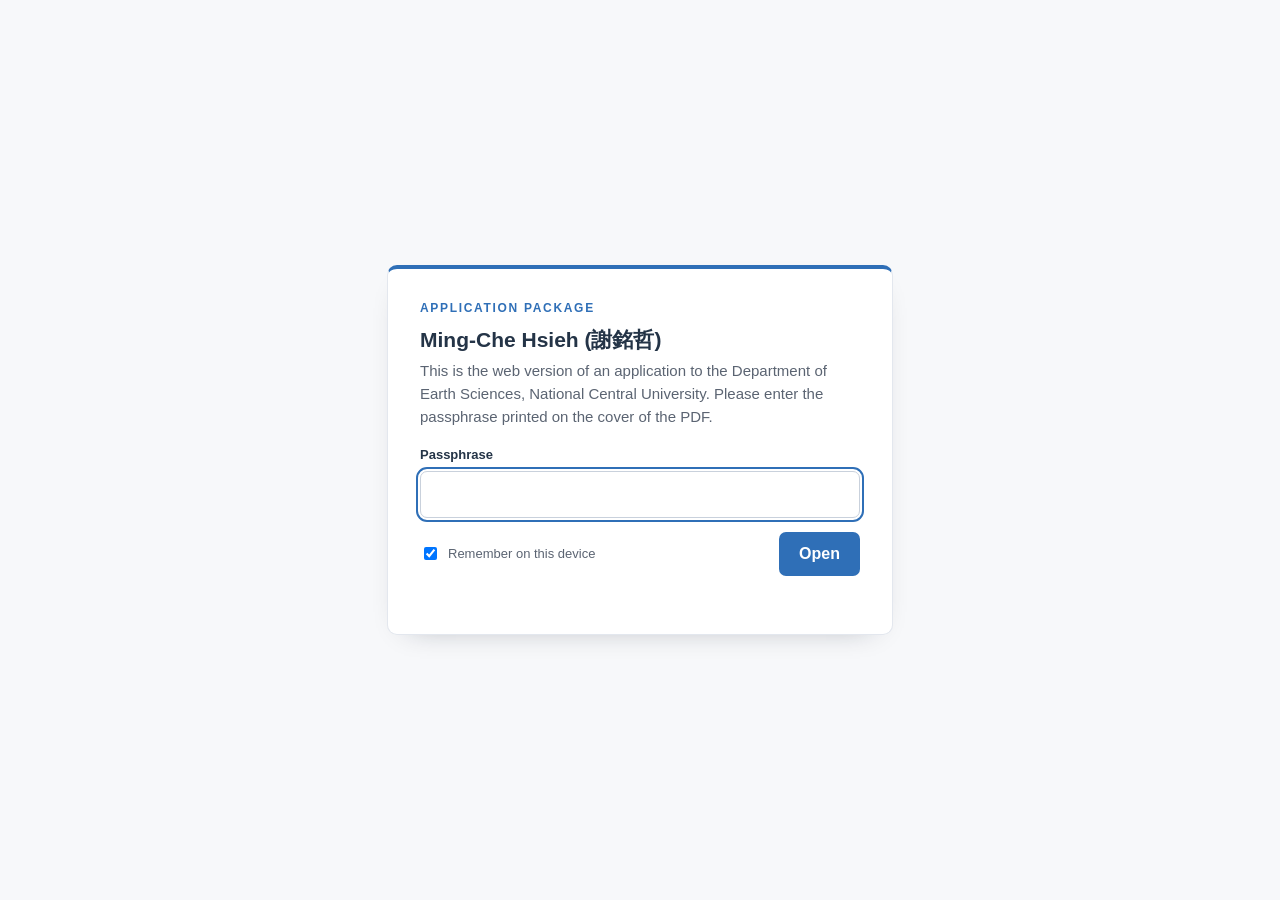
<file: index.html>
<!doctype html>
<html lang="en">
<head>
<meta charset="utf-8">
<meta name="viewport" content="width=device-width, initial-scale=1">
<meta name="robots" content="noindex, nofollow, noarchive">
<title>Ming-Che Hsieh · Application package</title>
<style>
  :root { color-scheme: light; }
  html, body { height: 100%; margin: 0; }
  body { background: #f7f8fa; color: #1f2a37; font: 16px/1.55 -apple-system, BlinkMacSystemFont, "Segoe UI", "Helvetica Neue", Arial, "PingFang TC", "Noto Sans TC", sans-serif; }
  main { min-height: 100%; display: flex; align-items: center; justify-content: center; padding: 24px; box-sizing: border-box; }
  .card { width: 100%; max-width: 440px; background: #fff; border: 1px solid #e3e7ee; border-top: 4px solid #2f6fb7; border-radius: 10px; padding: 30px 32px 26px; box-shadow: 0 10px 30px -22px rgba(16, 24, 40, .45); }
  .eyebrow { font-size: 12px; letter-spacing: .14em; text-transform: uppercase; color: #2f6fb7; font-weight: 600; margin: 0 0 8px; }
  h1 { font-size: 21px; line-height: 1.3; margin: 0 0 6px; color: #243447; }
  p { margin: 0 0 16px; color: #5b6472; font-size: 15px; }
  label { display: block; font-size: 13px; font-weight: 600; color: #243447; margin-bottom: 6px; }
  input[type=password], input[type=text] { width: 100%; box-sizing: border-box; font: inherit; padding: 10px 12px; border: 1px solid #c9d1dc; border-radius: 7px; background: #fff; color: inherit; }
  input:focus-visible, button:focus-visible { outline: 2px solid #2f6fb7; outline-offset: 2px; }
  .row { display: flex; align-items: center; justify-content: space-between; gap: 12px; margin-top: 14px; }
  .remember { display: flex; align-items: center; gap: 8px; font-size: 13px; color: #5b6472; font-weight: 400; margin: 0; }
  button { font: inherit; font-weight: 600; color: #fff; background: #2f6fb7; border: 0; border-radius: 7px; padding: 10px 20px; cursor: pointer; }
  button:hover { background: #275f9e; }
  button[disabled] { opacity: .6; cursor: default; }
  #msg { min-height: 1.4em; margin: 12px 0 0; font-size: 14px; color: #b42318; }
  [hidden] { display: none !important; }
</style>
</head>
<body>
<main id="gate" hidden>
  <form class="card" id="form" autocomplete="off">
    <p class="eyebrow">Application package</p>
    <h1>Ming-Che Hsieh (謝銘哲)</h1>
    <p>This is the web version of an application to the Department of Earth Sciences, National Central University. Please enter the passphrase printed on the cover of the PDF.</p>
    <label for="pass">Passphrase</label>
    <input id="pass" type="password" autocapitalize="off" autocorrect="off" spellcheck="false" required>
    <div class="row">
      <label class="remember" for="keep"><input id="keep" type="checkbox" checked> Remember on this device</label>
      <button id="go" type="submit">Open</button>
    </div>
    <p id="msg" role="alert"></p>
  </form>
</main>
<noscript><main><div class="card"><h1>JavaScript is needed</h1><p>This page is unlocked in your browser and needs JavaScript. The same content is in the PDF.</p></div></main></noscript>
<script>
(function () {
  var SALT = "CMLgQatm/6WEv5ruKgzs3A==", ROUNDS = 600000, IV = "LHwPIf2DB7CDBBNy", DATA = "XjznOX9OofNuhH3mpe1pG6rJiiCsgCf9iUoxK4mS6XWJv3k02w7jdX/+c5meJc+yRrNZiOYoGiLxDCLB58T5L9WsGktn7NWCALDghhCZ3cpPouLmq+i8/Lb5EHaZ3pZjrbmKA53P3eA6KYrH7uXiADLYtxo3qkK56Q2aenxOhcdcMd8maDAvPa0wa0vi5N67+BFx6mLoVSLLrCvL7M2oBBuZVr86BQO7EwF8FxIAoHv2reTOQiWZc1ff7BgtHlZeW1cqKsgbM3m6GU8KSuQN+4pigX/0qZWkmCUWxcIABSpWJ9VqeGlBTzj0WLWlGFZeb4ODk4NhJ3Jxh69YYunJJib7EZLFV25o6Ypbqekh8v/raw8D0EzpnP3h9pYH7SwdZU25Xoap7dR99lnXqnv+lEBrS1x+qFFsMNZVyupQiE28U/xsqrLmUbNe3vWQK1+KW5EKS/GS9vtwoJznDtyx0hIC/hq1YO/S9FOvCP9+5QFNr3AA54FRuuvVhrCUfPH7xKP6JDtx2ldxr5qP5pAC9tAvTv90vuMAvQ6Z7lBulmRmUt9W4Orcd3cPtomPxBCQ/ga+DQsLxxhl1SNVmzn/Em0XyKyQLuBb2AyFtLAwEJtNVC3b8MKSTwMaaFjyF21kwSsl7ZGTsDkHXvGqsVnG0bVlRrVlftzqWV8EVEG1qgr4dFMVF6TUtt2iaa+m+sa1L4BrSqJz3vZoAejqrOQy0496eh/tJTTi167kD3bQm0tPyUqcx2KyKvIXw0bXjyI/Fbs2GqHhUuGW9KEbEt4wKxCk7+KZD5WdIunF09MJYjMTw0exOiIf8Zv24D+QiPDVuAjVWNAJnhqxb7+V0XK8MCPLkyf/J4Jd0+Xa8GoI0w5fid4/NX9noo8xtGmWhSGBV/2YSjnS2AqyR9YRBrujTbEcmLQnmJSWbLxc3LATgN1IZAzCvMGQHiU8VvfZsftOLm6B1aZvMCorJQy46NX+3CI7Qv3Pik7RP6lUafqf0KV0SWxpraWyA0LySELsazwUJ44BEmzrKQSpNrgWH8jZm4+wTOztY8b82qvPkRUkmEXLXFyUqdv/d6Sb+OwvIyP3o1jUDqWAMAkx6HfxxLdRHy/[base64]/DCzEP3REuRllZttS9cAlG3bP4ujdHVDTSk2AkvG9hxVet0TPrDiOreCwAEpWF7M1mFYVvGkqIjQ2v2utFRdCi8vsfHsocaCJ7GnqfRiJbGUDjSIvk+Iogzi/Z+MamXGdrxcB2P9RYZCWVZo+dAlxryNvWvZHYU1fXp530nvbcEIkh/YIBj8nML4T/LH1YV74NZDqKo/54DYEy/QlgZD8Ye083qXpIj2n8zuRPWeZ3MVtVG1OG36m059a8pGmHYWm7ynqiabwXRe6RR0f7PQtjOGxdp3WYeHdmCYBtlv25tDJgtdE2rjPGbv282C5kg7Fz22yyX/cSks5FaPeRstlDfWkOyoLegcfjOn3zBMfOI/pPp8uaGZNoiCx3RCgfsM49Rdd8hnAAJgbJ8TlQG2+RmRDScjmLGQzFxJrmBYOk65ddK80zL6f0zuXz2laidMqOl5XR+57DhL/HdPT/3k457l66x/C/+zYFhUJN7Br+u1RYGBawDk35LYXzZjc4ltpOmozAZ1Tluk1vIMAYQK7aXxzNNrsLjFMm2FQCUv3sXhJa+s5g279tzZLmk2oF2UOaDNex0PNjrQh8e24U19MMSJaQIS8b4IeYvmafPvPPAoAqaVM9NZkJiMSvduTmFD6pwn/4z2PTD+07ANoqQhbIylXgERvZTN8v+EMqxZb/AoSbwzGiTVDnCnvBhyZiZY/[base64]/SN9rfoDS/Nh7bR8AyR4wMs3I8yOBLsCJif4iq8r8XzSfmwD+EZJysz5LfpBQq+gIzNy9GgRko3KDBdw2WwiNKauXI9nyjGtsEwt8VjeP6nLj9cyGd4H1TpP9HY1zUZvQQejiJ//sMaCevyadnU6UoA5aMGcHkq2t/nn2epWyoGCEmlmlVH/pL/GmwuU4m8BBF3NUoz58DPW9qitxH+K6EVpyxdS9T/5s2lhglm4W9ViJilhqN63Z8L9z+wNPCflieBa5FU6k1lX8wzwemEeq+tAHoxEBtG6cqWz9xBz6Ui9FMpJmoRJw4fYEmH6prQjCq7lPbpIOe55ybljHbKRstyCCl7km2nAqPFh5DI/zq7Y6ebGOGW0J91W1v7oo7t8Emujm0xtIwC4p/5KWmZlxezcoi+jd1t+so0/5xLjsuUaMw7ZQx9YGPEYEVPC2qorWQbsvOn6et/fOUS7n1NSodE9ap1XGHSWMLcANIYZ75hfvqh/SoKUj8kAImSJvkckWOsxWJETFt2NUa+yLf95vwWxS3oruY9epUvmeOSCPwmiAMvem9Q/S36yldkSgIEASFeF/v9kiZGtYT+Ld86pSm+AzUMFecNzFf5yzhoJ5rmD6hYaOtp4KqSHX6vg+VnIg+vVhCwMRwB6jFQxyD0RNtzGfEatizyc0/I+7ibseOZMi5QNdViy5Ww0bqLAjwe8U9NolBv5c2taipURP5bk6OPSb70DblZRmNJ94tzSrjrBYsjo2Xvr9MxtK6e1QX+udrKNC5pb/kaD3LfqWZH2a6dMjaGImk/[base64]//Y4jG4TsfA5lFtA7qfwZ2SAVj/qgqzDx7gVyaNmDGHvb/ITFTx8bB7pTyLvuZ4AGJCTyTs92Q58qfKi/[base64]/TP9hu36w8DqH20MdLfMM12yVTZnbl9FwTWHcDWH1mReV3vbE+wqhaAYrUvf2eJucEaU9JTGNhCYgcqhtJ2Mq+C3FbtFKKoqNs8BQm0onHeCu0vjKhH9a5VdDrMS4W+/sm5fMuJkxZED1SAlizc/+PEmKij1+ADgYTXZR3CFH68v/fQo5o0l9Us1Z/5+dq5Gx0SzE/wPuv6MZGXkP62/zSoC0vyd9X3kobwKME4qgODBqA+1hbHtlLiHROWjt374nR75bIp4Op99mGe7e5jTozovLVBvqCiOBT6xcnbTOp9p79vlBIT+jg9wknp2eGyKuVNjXHAr9ICRcO5J0dlorzn/YCr4Q4ybM1u/Zzz+wE4pMSFzIKh1q+4tuLAOjwrJ+CGGFkO1oEzEMG2PvfHxSAPSEj+TvoO7ZWvuw6VL4qcmfKBrvWufMJ7GOeeeDJjIlpIimKv+rgnNzLLSgYOM8blcCp2BHNcIElp/XaSSEyCWkIwVphouPyQOscwsq5UI0m85XaPbWSQdIB4Nx4RIZp4M/5hQOpfzH9+aDKUSdziV8KfYAXp6uG+1JMR44KU3Z8KcdIziEHqdj0WJIjxMyJuMUAjvo1Xd8QVbFSHxRUM8Oz84TcRwOApiwaIDcewCs0xJFVKnCvHkcnz0nnZ75wVOdBO/WOQpHFWdHNOARUrYFXGDfM0BawyN/WMeSq+q7/kWm6z9FZtlbftYWRtUVavuBwXU0xxRjz8mFd2NptPgVgP0e0FwvX01qWpb8e75J63txPto0Lr9vsUB1WNgO8utvjAip9MM6DJXVFSAKckLsPI1mo04vlA+sJDzXUs64vQxzvIWL7ITYinp+jgWmrm2Qhv7iIswt1SLbXp55cLWmvWEzrunCQlU/6+rylifgDuU2nFQ4w87Gjl9CMK+hj6hfOjK5Nkro/+bkNkrndw90+u9rJuBg0BdOBVutms62X+QrhM5/yzVs17GgRzql6+BZ+HpzCoZac+ArfXEa1Pwiuf129rKHxiaxzM9vnZEGBe7Us0BVViL4hgYa9LQWCfVdD9D+MOKzXdXV+TD3+Q7aUS5TL5fHDY0rARcPDTdl3MVbsyno9W0BuzJd2jDaZhEA1ym0KR0f77MWj4HcG3utYRRYbT8PYwatw2AxCIEmB4qw/f8nbdmKWPmUMkOziYowdQbUFolNkdYRN0CWqburnHDixPwOdMmJqGdkqG/zQh4Td6qQZM1v6IQl85hfoBz/iUd523XadRM00mvIfuPRvDkQm5eUNQVeD6zTmtfuXV86m1z0V3zBAkuw53VMntFDgEYxhtedTKiPvJ1hTwiT8Nd8O/JrxkRkY/Sl6MBL3yMBgQl6cr3UlNtUOqyrd9LxVeTu/[base64]/LsW/UMz9OgYPEOHX9o+Wyg5kF13eVbEXd0EsQNSV+pFBUEtblAHyHbi6GtTepuZol3bcbqeVDD+en2KPGGp1IBtgLbC7gRMAxdfOvqJZdHc4o/jnYYi0Oc/F6ZwZeaI9xt45BHKoL1lf3EoOk/CCpiCgkv1LlluIpWyip6uDrmknLQEA8oVtMZG8oJw9ijIa7YWAegdcc6lWbcZXyJyviAny4aIDa8xLTH7pc8KwO6SD52Ucp3w+fRxVZrstI4pJfppkewi+KZfagTVkzOWSCLZg3Bd8Qumz2cdSdEzYa/dZNHJ6Xi/d/+XDtN2k9J0HKmt5YTg4Vx9wcJgq85+AjZJgro+avd9zPJmU/Hw6Z8bKp3il+E3W0wlwku/rz/95yJHg4bYC3+YT7r7GZv+KzajoOt6Y2tt3eX5rQAcKIEu7H3EUosbxsumV9B4yI26/nINZ7LYU14aDVhDPFqs4fkuSe3IjdH/bHyU1koU4zex+QieJWYnGo1SmVTLUjfnCYfq7ieQGMfcBgos/tXDH86Ujglie/lA7DCNxNRTWm+79rZzfCsmi9tz1fAUF/c5qxYI7i4oxuHhnVFCaWCJgqfInaz8aR4LZ/cMMcd7nbvyLpx93f1dGQsjztwdRLqRSN2HliFw8mcR6mgpK7AxkmZrS0ldfcXF+nUSIAXF7oaJ6fq/WjjaxPhK2fecnukRBXZeJPREqfLhoanZYCRMjhAf/gSqKPXKCa/JSfC9pJbdgzZ0MLbAeL1yDfBMvt/wC3F6wOn/3S3LTL4r59T49DkTwXD61jTaWt2OBMtWPUQlP+haUNh6oNAwSbaddWyiQ0okT321jUJIfruM0UKG+R4i3PLeMjhJAAa0soFMsj1Kh/5nFODyh6mm/+a5S9qxwtjIwk0+ezdYJ1Ha1nCEEa9e+TMXS/Do4G/wCNFPviz79TynE/+OLNObZxOcC9KwNEOZ6RSvji54Zn1Cuj8zF1+5+394M7ziw7AJ/eJG28xKETMGF7rXAABI4vgSpknA/mn2TPsQNLDKy/yhGWNbAEzHiIN22Mh+Bed9OQFTmadwfGJVGtZx30sYrQsBamDnJvwPP2nt8phKJs+oaqsDyLA9nmbKUWVQ6USKcwUKQzsk5cffltoieYl+dOGBcOSKzNSqa1IcS5BTPVIBho2DbLsjeQSm2VoTv+JtNohsp/[base64]/iuVPSHkSyyguZt4+X/Cg1bK16GIRt18PHG1yuMha3nyACwGagWgM+09H6/eMua0hTDwnobhMcBaHXRWvwDW3cfTuFoHs624CiisW47RW5R7udTLb1ZZ1M3iMnUt4WXzQq0NWCq8G4V7W7kofDBZnrnXZ/xjvlUanLiVv0cFOr9jwWa5IhkiWbrYCHanLtMOmRrDDBz44H4V2pqRFpnl0H4WzWMUUDcViRUHlhenY/A5DlWttWHhr2ksKdQI02biEpwzJq6TqEYv6S3W/O1W+tX58qcJpovFmIMOGm1iPUpWPl4Ua8olJDwugsDT/RCbFdxAfe/K05yf+z7sEXLKEx2Ohj6EvX5i51OMi4mK14t6C3tS4HZa/BvwLi283s2dT7InDO1pUHqTv9oWigqHUIKz9jGVrCz+V7N6ic3VzuwC/drq1y/rD/SrOynE1LimgOKMwq9SsRSQqa1ckiyiontQBW9fmzHDUn2hjnw5HGU3NPQMhcOKAyOuV8kcWFy/8E6LFXpn+8zAML3ptAN4eoWM8pUhLbdYNHXLCEMJ86izUMdE8PFEy738/H/KjVymhAsNLPj81ubh5+JLhDA0qBIwVmyKDkcdezWjJ8jzRpWxCZps8Ysgi2R2VCc04FDEH6V2C0JHfGuQzgB83NHhsaf5aosfCsY94K5vigUU8XjHTSoOdWa88dp20iVbcg059kZfBnkkrmewPL3I6PAH+CufgM30kixlU3rRkmdMknx9YFzLU9/[base64]/rb9EBQL+yi3n1ZRHs8Dxk8JjbLJcCwfNu/cPiW/5uczuqubd+obMvRaSV98+jqi+dlKQ+jDXSYF7VfUXLZuomU+VDLD+QqUi+5d8id/JgExC+JfUqgoj4MRTDhIXzhae+14qbLzVn8AjYTtodBs94Y+4sDupZUkbE+z4wwv4A2mLakp3Ft1jFIl1x46zcRM+3eqq6AE6br0aQ1BRS1imDgSyWz5G/smgLX2fYI5Ji7P4OHr3DxZavyo6bELE54EmOvj30Huf7zDJhhquEcJIpDOMAapSFTIMwKy1w+gKzeXY1+W50TWe2A8su9dHYZbRAeW/xBNM+fHraUY2BlsZPjYGwFIC6SkxWTykw//KuPcjdvNtrUqoLT6Kk+Pt6WoIyXoi4+AFlsdjTQHdOtKZHRGjj4xVbYTyCKMlvh3OhbMolcMOju8tUSPOgXkuwhHAq8Yw7FmRx8gI74wAa4RkWI/4QkiSY7rULTFq7h6tB3fL94B2tRNddAt1b/FQMDUEtmtUD5nTtmddIue3Zx6qyXSRahlqmr2CtTRKp6iTBSanxbkA84aHnQsiDVFTiE9MlZd55FsOKBmMGVoEQXiQ2xd9g9nGuAZSR1/PUNIhTw0G8eBJtNiKqZVfh3IfaNDt72jIYSpXfAGUeFT/gv3pNSIrPaKPgAYHewWuWJJTyHP56+87uCOzbJS3tuaLmSU/RuyArT8sZHx00kUcLQWsV5FaV0Gp2y/ZMHUbR9L8qHfO9D40GC3yW7zoFjc+ATm569XAaSC/HxS2e4+lzzR4J+tg4b6mV9k7EuEDvnhbAsDsCiblxdX88dkywXUj0e3y2tMk8S1XxSTHK1v6oUd4NlhwbeQ1YOTCNs57/XGA9dwX0bMNLkDLjvG9ASaG80rplKbkukHbNRf3PJ2qnPCG5OBBaHEm7ya6/UrA61+FhCY6nyz5ZU1rQT+hEyeMJzSTDSmRppxMAdsWOchXVa5QivWuZ9S75RbNvS/hH7ZDfycGm3XpfUUrBg8AP4+GKLpDqnNVuTG01yBpEz7VsHbl1CCyKoeJ4ibkJmrBiXc/qxM0tl98A5VLwcJAmvNAKa+2s4EFg0boMedCp59Yd6fD8PnS1nXdocXX7OR+WKtTWqj0AZ5D+Oahx52oGGP1jVLOnAha6J286/Je17vvmRKCJzOUSXP+57GVh2WVDJ4XrD2q6HCTYfPuCNUzKG+a1Somk+PAn+1GAG5el1+Q8KhNiKYQDftDoiJ0NHD8q1r6SHnPzAuaKTwLHvG0p7yFFtQ2pFDgrknByylFfkkUOkzse8ttjUjgC8FS2gdZEaR230Ssiwt9tVs+twnclOdj581f5cCSnqejt/K/g3vXNSM0DSuRzmkTXiqSonGah/ELO5iwjdEZrVl8gGP3JCxrnoASkUwqNkZq/bgtdtfqTxn621bSuaJhdJfMSSLjXR6nSyxPJ7ekBs5/34mJz8WRIPvHb5tKjGzHO3G6hOkWGCZ9pplEheaRgkQ98lluzZ9/+Cl9XC/JFWUnxsWAvNXLLJCARGrKOtguRYMeQL1PxXvEpLd8iMhC3jjr13XNRn/QNWR20D5IirHPsXPjbcHCOo5WpkkkBl0l3MH5PJHTNVE95P7YQWnlc/wrGIpFRLCHs7UzD9qRmHSEPblz8cIMpQc+0ZpjLs5Lw4LFUYzLVFOsiJ2oJpExVLOiBmBS3PRS9FRT7691yWkQ/Z1X+vKx2Fj1XivBzJ5Dv/qGhA1he3TR0mVttotKh2cvzhBK2moZuHGIxNi6G/WiArkGvckJJcM8K9gPWo9gVw60pK84Dm478XnWHbJXQj/Lww5G3z+uJWRNPekmxBx931Oykc4xPtw8NhyHaMbSIy5+4FqheOBZq5m7PK1bNh0E6yMD0Oh/f7vi9pOakNiVtqV/B0yImOfWojuERP3dXKRhbxeVNAlWPSzRi0GouHMQ+wcC5VXP/qUPIJc/WUmy+2zNdrmiwY6UIPA2/zow1woNpCI1P8MDnbkzLmcwdZGuqZEKxpRnuU8Y4PUQCfY6B/JPW+uISgSL5BOcsfLfYNO9BeQIYq9tFy7QNdZKdOohL0Gul54U5Zbg/oNOT/JnPHLXp5TYIVjx7T05aceONiVuhHq8nyNNOItdl3fteuO2dZ+dpUx8BvkHZDDMw0cSG+Wpg4tr3PiHgK6eh8CgX3PZBO43YWqqD7ODwIQVNm9PhJCWAuiqKknPLV09a2DZ7NrOllFOiHq/2FsCHJY8fR9TL9XAh83nAFpwvI2XvkmHWF3DPQsbSVHDHTa3zSGDYfwckdV1fy3E3oXVw/MAxXU9Q1zqfNciZxAPgIhJd0j8P3u77DMm98khb+kSLHJkoELcM5o3AhUX9IUWNks5cHaUKEKVJK/Jd0/[base64]/Dnk5l+FtTaVRqzzrIemwIlW0Nv6l6I5xCT2+zzT+rz/+bDTi+30XVH+zPVzRULhI+OYH7sfqX/NC7YcRcgvz/sM5YzIUw605sGZKs4eKpFvR50Hc9Y7+GCviYcLr5w0ZOYsHKWspCn/WuKdV+wZhItF16ojXpesZ9WT1/x3bZ7mNam5pxtK6LvBurgWfKm8DCZYw7Ib7zWJX23vaFFP70h+U6hBQooUnmJUSxecvOPzBL6W+rKH5zC2bGYgI5R70yWDlAIsiOXrlrskDE3MX+W2aQcH7yb/GYS7lGZtz4qzGfeHwruzard7NZ6FQeGUgafIIOosahOYSXmYe0udcFwTJ8Is9CCCDOIf+bwOCM1GBxUO+pJMPcsReMwQXpjboXWxiHeQEP5o8OaSMECOzDbaL2ITWzXIjBgPh/2dcLtKYm2sgYgsRVVFDLEli14/5/9gqPMLNLEMqb78iLlRpINtnVU+pKgTITKIwzwsdWCDqylCh6k1RjsDTjeY4cDTLVKQXbzipeOjCMdnPHjwjcKRCX8tZ0Ft2N2CYtbK5fBGBb87lTN2sySQt3YeX3fw43X6KgDKhgSIWGhVf2OAF5GY7K19bcWWCygsZYS0ffjEVH/2jZUHejDs0ahdamhNKqJNqsbPiyqicfZVdXNgQ+/iPf3YTE/2tFEZsbe8B8hQ6dPJ4HXwUlWJW/Xy2UTh5/Y+MYf5GQKkgV6ZaHKc2Kdfv9FLbuExIQgO0LfISZM7pN+fAGwn74JqXaOjy96LdAlWrltcO6R03QfuVx+Fq0a2EeoggssXz9deeKJyh6BDMqccTGat9/[base64]/Rws44G/Bj5te0f/[base64]/iPdS06mKJj0xlg6PsuSDnjS/lk0EjCKyextP4jEsp5O7qWScAy2OSLEurqsKQNSprBwj1mGd4fRhZw0wnDzH62kicexqh7fbJiIIpF2aq4B+uaix07N652gMHIGrSKpvSs2hR5nruar9owJmcwSyGD+VFlE5JhtT7RcioELxXph1lXlW3PqUI/dpRIrx3xjSs4vBHEvT/otZkZ/Dqa9ZacpKjjIezFS/s5HbsLsbLnNcgVkXH+cp8PcM3BP/u6xvVop6K689cUbMGk9ArbGM0w91h879TW9YEiEdYMz/YXD1BonLyPLyYAjGOv2k1AXH/ppeKIMmWRsWTTvyvPpfrq85VK2jrKTJ4lVCdvWII6LyjpRE8ofIb3MS5gf1XFCJjuxrRgH6v8nfxTUUKtLHZHHk3mUqPs1U+KyxfZeAOE2aaN2bEL8w6m41ab9IK4FtKY9Nv8z//TZCMf3PLEbLpopWZ3Aq0nVFFbU4cQMNbRyRtbyijDjtYBLXNnZZYXpoiIO7K/YNNQ5Q6w8Iuu5dbuNO5Izuopq802YokIODfB3ZWUB1wC5xTd9FKHBftiKNckTbWNog5uFnoBmqCUXaOj3mBuMAvD4LBaHc4hXDJBGmW9UlXeHhj6GJQoV9RuBg5tbdf4Yr9yR3InRt/zZcDjMlepUHBfljsS/+ENe+/RzpB1Cuw72h9SY6flzpWvgFHhkVN495VPAt8TNODQe6spPN995jKrdyVPbeoFGC0KyB4fL43JaZetQ68lnvN0RsDQuU96JPWlsrSqaYmd7zy/hdlLdSbjQiaQcnaJlyfonlON+mDszaYgA0XZxvJS454EviyXkVKnbRpzWf/fFOrDAcpTje2AVR9bu2Ol5ju8BcyrpTUaQF1cboTB0shQ3DrMAUMBLSFJrFthYjkStO/dtjcKcvM7r4TaRlRjQSd0YHjTO0m16xY+oZ75QOjtlV/fWPgiZpnY0asOmUH82xLTRVmTSa3F1vo0ueAfTmcEatkgnLgGb/PRZCs7wCYPw+23A1dNSgtYhzmc8TKm6ZDv7XTf64K3c/dhwhFPhiC0udE0/RF+LPDPLJKZhcUAm3Ei7SPSOCmvVKycE7HRgYbIoP1cs1Ntg7H1Q6TvT3ipsD3fb1U0Zrl9WzNnfadRBYkrlGCHKMh6Y0QWhsaUIlsFv8V4gE5oa6ou5tecEoL1a0lFzsAmu1MrIN0Mjn4gg8eGlr87gltR9z0wd4v9ZujMRxbIY/aQzN+09+gTAAiQVcP+zgZf6C8zQ06pp4NRzko8vflDJ9oqoXh6dHqnXT79gE/3Chm3SytN3ZMSfs0XYk4kPzPC2y6PFFn43W5Ofq+ePWoaEoriMZPcX6T3PLEX76LB8qxK9OPo+x8Al301vJKbEziQgkaFJkTyi/T/1VpDgv5HLf5jRDNtm4OC4Fnxm8WChU6EVHwtr6w3EQsq4KHPcxusv0QW81zrBUG/9C5biQNZ2xSN437Gg5iaIcho2rdhlguwLhyv4fWZhQWCBBEWbuhP8Wy8NNpGIkr8TJZljFMCbdJfdCWyfoOpO3lBWoagkX58mmxRnmqNErA2YoaM0xb1VAF/CxgHl8vTchEIgy+suXM0CvxF3RK6OhfVYXtyGVeNYmvgTH94M/2J44KWAyaGpYrKrM+Trv9Q7P+2y47VBUZ4ptl7f79fNr+TPZEkETQ61a3ruT0IuQvKkdMhaugOF2F0PKxHe03tDRs6oW4L5hRktyUXSx5HcJK4FUNzAPseW8JMuz1cKFNyF0AAxbDF/XCcMnAHKvZ0WIONuy27UyYc8nB0P9GoVpC45pScPSm6yytEKH1HxoFngrs7IfHfsrFnkvl1PW5bDEaKKSyzCZjEMbbQndCquxvGQnuAj3Dnt+kca8E9gwyoea45NiTTCD5rxlPYmMoH777WOnTwkx0nl+OJN3jYoBUCL/MU6ppJwb9fDXkQXKXV1m21kpnvrkm/5n++dgNAKYey/Z9lmuwYpmv5rLpNPcm56+h96zBXm3JIgeiLxWO2vgtSJY20NhXjNHuiQUAAdo1ZZCOGcjkMTBeluLXoL6HESIs8JaOCKo3/y6WDIDUyiI9WIuXQ87WpH05PwFeVd9fV5V+a51xPKlVNlWc8BzUCkjc8dCUdVWgHdbcQo4Ci/NiZ4H2DuIfpudFRzzfAuK2G9+RCVNivZuQS979urJ2iO7CJ0Vknyc8aNINfNTdbTHYbqJHYlBYm0TEz6po1OnERFgm80XBywGwMEXbhgNsh/[base64]/zMLLAEGfx10yhdXaQc82qERfFPXSjjXnP6yUK1Xtxip5dy6g+az6zYNGGXNzwoN2JLTOHC9PHRSf/FXDYgFhxjQRMfXmqRHkvM3vG6C8X3SAbJxse3eSOrZbfTHwbqg5NdK94D0ReOLiAWFYPmxeuvQWcCILjMga8tkcE4WwJppGTC2ippP/5scDuws0xCCh+YajeXmj+npATwtrmUYsVFJ/MokkihrfPkdkPlYKbd7EJcYuKTpZB0JoeUpZPnoLeE0ucJ1vpyGoSC66NAvweCEAFHy9GzQkDYzj7p9xnh98azUx7TtY6sncpJFZaod/8TbKNvboEQDt5+Q9nTFPPLTXMMxE/[base64]/67Q8wwI/Hzn/QQfzirzKma0MVBdr/klIq0n1+8k6A+JHiu9eYC0uqtqo5KXM6hm1YGUBzYDT2ZgNTvZuxfwkqRhxJnycp3uIsjm6ezw06yyOE5+tjfy25IpSB+8SQPoUc1TF59n/cwrTcM3azg3+BKzHVNLe6il2ysL88/DGQLw2htXGdivnXqx3jugj7fs9b/YmYEdmIxXgyGWYbxSGnPn5N+J54zqBXEQmZTDM6xPKfGrdbzM3tiTJmr1aKv4EWzwO/at52B+Ud53JLLyNR+8/7jgJJ4AN/UrFhNT166O/ZPMpDSsgQaXCcER97dCE3KyWeyWPo1Ngy2Dvbmoq6tnAlHAlwc9n6a0h9zjYgtu/aihGUnXLY5UTwj5/nUBaWP4NQBnEvd06oaODWh0M0NNnaxEAI/ARDswtlvw5om3ojlM2MixaRl9QvhMGBNgR33TPOnHyGybQPMWunYSgptiqtZAlVA5OMDxQ6dxTT62iZbtM4RGf9tNOsDitVnUS5ha90TpeUnxB/zpGXOBbnshNwLVh4NTvmm9fWsuovgewR6Sj01A6CY+3PjJRRup6Mvtw5Q1jxu+P3WPxsk0UIjCWqMMZRlaBgvN/+EeCFyR4qK8azJKmhnrSGsvlEcC7TVGKn8yMauaW18oIoYnofiGwy+38ocWcpLKQzefr/8+O0oQI1QlBopTqKvNZJttvE9Bl0X3ghhVZCtWtdhTuTOIDUvu7yOVG86jEDd8C3+cCz4GUkgZKfUYJ5e7xmH6eeY5niUyhC5ilMYE0e5Y5tBK3iTRbd/FbnHJAuUbgGQrdTGLxLqdBA1MgBzpSeUN6ztvBniSoT7D1I/JF9Cu9Wf460dd0CGwMDQbZelumTLqDnGuoig//vXa/PjAm0R7hChieXZvuGerE5cC+BQvzZ9H7kFUN3AnQh+5Kv2mKfEhJrLen8gmzdLye8K4QH5RErF9HiCQXbCYdSVhXQ3VeF4+aMh465Lr2AiO1hpEEDd/cQIsbjrzS1Rh74hcesy99EzIgBSPO0llQ2ykSPTXSsgxoKNJ8EM2R6rQt1BxGHvdOpNsnT9vXB03HyeojKCvjCyMEptZL0W7xyy/8SKhdY8gcld42y4umoqImrz2H1jhSLPVUcfbYjdT78Ihp1hDseL/kBNdESEVeQmwqVC9kSNB+WiHeG/pw5qcQcZciUXJlYHQBzZBOUYSaCqTvQgiKUf1Hed/jgSweSx2rWg8qEeQVRi38jTJ2uavYcczju4bQO5VniYURgmmR7C8QRnbTn+qAE9DRgKGDM6Atbz8qWyEBG6hnzHt+Mb5GDeWBiIeoyeN0PnkOi9kucAUtfZjivqhCE3qWVEcuXfFP++MCDfLMB/iVeBbzNwANTBqUTxss8FP7Euw+7tJXqIRswliwQstp1Fki057Svzd4nRYYRj0DfD6IlDA7iJyqXH7WHcav+3cAjLqsGVY0WJIND/xsP74gGolK1Wdz7HdudG66WnzE9IwIk2oP8JLdVEJQV2VkW4vJWEAocV3XM4XM8x/FRxppr1DHiLreYZ7Y9qwIZB+blWimypAmFml0V9sW4/LZgpuZEVtLTqooSPZ1IAme7mZ5IxGCb6cRFRKwrH0ntK9tafbg28Y2Yb8jf+y9r2R4QOjaY4Usl9uco230uk5ynoVfPnZkZhCB0LTmCmUMwIbHa8kcT8uyhOIBWcotMlomuUGBSzH6ZYcjA1UPgJK000vQ+rS6NHCSHoW9wPHupAaO/zfeypgtHyJmUDfAhKh3CVPO1Gp/rShttBZCoeQPfbVhE2umIJ91VzXCJZD+lIsmMkt4KZaZHmgGn/aE9MST5FN0cOVfTy2EwFi6jgMYlLWwgG+UjSO+eGtA69+daA56X/dR7xjCutElUnL9upKRkUleWzTYgO7EEndD49tEHY3IHZeEVDnqKFhFH4PAsQvRdsCz2p5brX61+Eczskbs1b8F3iz7rTRHcNx3/DQ1/goXNibenImhGPxaYJ8vaGssVMiHt/romj1zSiOxqMFyODw6hNw9/q5HyZqE1SW+c6fBWIeHH97RTMrZcQSKXEYx9soNgRmoA4J/OGtlp2Im5mJU6E1RXXiPGf4jBI7pZV+oyCxpWZ/iOfS0W5bCasRahZFho6qSlPFclNJtfEiSk/ct8sz8sNxheggUckTCy5qqmSYs0lUhFVXuqx0zE4MvOimYmQScQmJ9vJ5APYqcyM1s1XFmqqym4k8s+xrR2IpwY7hNdYw/2nFKWnx7uxTXWu0Un06ZjZ60gZxb75cJTa0MJEbIVtQhfXZe3Smz/8yI55TjUk1rOm9ahWisHP6nGZZDGLEZw5MAEg4hIZvAgp5cjvSEYMwsWCmFd6SNn3ZxpxIquaVALWyInJTmMtUIUdEr8eypDmXICQAZA0EM6/QRuzVv5yEi2P37WiBPOj5KIb4k9Z/hLsSPUZhZl/sTdgg/62CRdcl8yCXtwsdEhH2i948qvGhCMkotOyZZtRBCa7GDOwHBoaa0hRGSxr+Ef7GoKVUIo6JN3kTn17qcymwCwRgKlTDovO2Bf7g72Vc23SPS2dDU7iBLkL8ns/ukNlU5xryp2boDQgCKxeyWauwFHGiNXvQJZhK1KPWt2fPOo8yazRjPQ4MNLrsgVVWmJSb6WVSIsI8vgf9QoNoqbM3u/cJjjIYM/51tUu71b6Lsato0bth5Aj6bRX0/j2yF8qDLohrxD8vFph52BC21yg1+jvQyhPRhqPvO5WsRYLO7G62KAUsjKlcnUfd/iM74Ar19shv+2rfQEPly//jT6SpgH/3oYwJXnkTKrstj3d7MqQYEpJpFZGRIWtgVJ5B9hgPAElSpaKxHcYHNzdKLPO7/VWZN2xttMtD7T/pFuvy0oVsvHkgax0QQ4W7WJ/a/817REgbutxQO3Moj3/urcQbDgEd80KMW9m+uL/9xy7tRj3zT5iE3vkvxIvyjpUzbjU8B8NLEyFvk/Wiu49FOP3yHXNT5gsywFyJcTDMhujPCO2ycRvL6+OXWYHaZvX2UYkKt3CDcIlOQV5zGLRB9krEJCHaVv2VUXKheHdh1NZ0MwbqoIsxNaHbqGAHXIJ0rcaBOtEuz2wnuInBfj2nVQvQWcNdE8D3IXVWE0bBOVkhfF763nqgiuTMJWTqosUyi+1sD9Os/nxiROHUNHrsDU0I/9eATM2NkN7hB746JdjJhShB1I2B4dEJRD9gRN+gyuQi48UMIOUWhyhRkeofwdgqso9in5VUDpBRYaoWEjKAg1s2QWZ90Ey9li6gl0cR/n7O5n6FkDQSn4YPSl6vBF5Ym6tyAoqEOUlitRBPxCt9z1httjphFAIAeVT8cvACrM1XXl3iy4LyuixYOqN0gRoJo2zyDUOszRJT5PufTAMTUZSpDk7VVJ4UhxvAZEUMLMf/eSwEyNN2GSutFs4ggrP95oLYi+CgwWg/qcvTzP5glkWjeRu2KiVEOrnIbZsQL/[base64]/0nQJlZj6uUzrffBmiiM4V6cOFj+e/[base64]/Ur4yj3m1xSIJgck7PUsF585PWOq79cc0uC5qSI6I+B7KiciZBi80XViEXvEAeqIluwpWYdut6vr2IVXVHPM71WBdlx6MaN2diThwSsjEG+GISelOP5ggTcqofabjn+M4/FzYKz96BSiuJeB7UJUYorM+Gzr/ApCXHI9NyjAZZxm3oDiTERvHsLCI2xjSF3qzI0D+bWVsDOlnOFlmmEYMz5fXz0HVTIr2AatDOMEaONXwNI+7IheGbZ/fprEGt5jSeNbj7r1D15MPKDWHkmqSr5i7Gmz8dC8YKyG/XAr7XUQOkeWvQRF+7n2xF3NeMVBK93olRx6jjVM0NcX/Hl+G6k9Eivn+uIvvsn50u6LuHGf5YWzpYvnpH8WaCm+NcFrpD2JSjFNgYFTqakp04/erFIQZxo91Je/eDVTqnULngsLjcEnj1XOZP7g7HxvHV6hFTrko21/JzlIje5+zR4ly+oGowsXA6Lm0h9fXae06ypLz9FqkEYF2LBqiBsMzJzIxpwl666pG+63d5ia0ptjPcMc1jweYc9ASuHnTpXFExwgT262WReenwj4dhynocQOffTyho8qJ/O2jdxUoMcEAUjOo2Hk44QS7e8Er6MuuATH8W24Yj8tK+fhd0BFGvTHax0sbBIIJX7ExjcdvZjwgb9TpNNtitLElOKiwv90qXUip/4edtfQkmoqTVqTS7NetC5yDshOZD7EjfInyLZlfiSxg9R0M7m+r1FBtEe62nH1NKwDIaTUfoxQ5ZlrJW83MzwEKixEaEPzZyCMBhbBn9JjpIWCwmSlMPjgNwZs2SgrOSQfq+G1U0bbtRJPaMeWCXI1n+qXHPX8tYec8Dps8AngyJ7qn7PvKe4/y0TMIj5ih9TiSsRREyT65gFXOkB0ipXxBJgHLv29N8d8VeOfBD/MBOPiKJpIKTLCYKAfhO/P+uVvk9DDwYmrPl8YtJ9GS6mouHWUoB1SHVDRgD63rG9RQfQb81nGlcz3b33cBwv5dg8WKW9QWEVyXblKfr66U390nuwBmNmONCvdb87mkkPYbdGed+apujMwYQfBhOGHW/+eZMAk687fdqmA/hr6F5hWdcSRZNPUGoPAS3REl3sny+OX6CTmlQQXoY3d2yyyqQvIi+t3Nkf1EjcuLhxvHV76wEYZsyC9QpBOHMNJ0veW9pefUYtC535rrAIG4AQkGVa/+i4edRBi93HuxoBD0Fzdf7RFA9iJyhhujuhyKKtOl8B/RfF3x/yORzKYO5MdeyFa/Ggs4+RqY+OzELh5n4iJlLPPjWT88JWxTuaqda1VnbNod1dsGUa5vBh8e+jBL5or48F5ZZOcjcO79q0By9120ZI/5g4WF4b6vFNiVeO6HD9Ss1/nE5Jk4nZFrJWoo5zofJyj5rFkEZ+BuT/JebCQaSTqfPnY2EM9Htw7APClor4LZdvgrjLjbqCCfdGk8E2LtJso/PYUaCLKAIBIN9Q/7x0RtSTPlLC1G8jBcz1U4sv0Ot34xZHmZ4hlY5oeDCrH6VF+lhTzZJVjwbJaqjhiBCvLA3I2r83Jp6iqzr0EXxG2Q4JjRN/jX/xma764ei+tgbIijt70ztrIl5jFTe4hMekhE682Bg61INkTX2NU+0p3wq1IBTLBSEg/lZIUNkOJYeBEk0LcW0UIxKXPDrcXtxiyGsR1MlR+M8Ps5/C03JxWJ6odgGe6/Lof/kneGZXq6wonvrEHbPS2Y7Kl5J2f4/[base64]/dlD52GUz6WKmqLjMDNA18tOzMFAdpQiLLjPXmbb4C+A+C1iiaoCIghIsQH0DGIKBrkH9qmERCPPiXlZQVLJ1LzsdOkdE7imcSX6l9FDI5enHiqtV3WYb70sfmLf9hfZX9PcqJtqLIy/L/HUO3fxBD6tbopaZ+B7xFy/Yu8ez9lQW4uo14T6LNwNIEw/cht2Em68GIWPZvATFJfnsY2seqaVFr8mE+d4suW3YGxbjGH+Bbyt6HtyCb1XkrNGnhPItEu1/0ridPKf6ZhXB327oeJRRmrh1WZxprMDenMIUgQFk7jUpC0ZPmS7S+7PrUwxVvF5/T3/CrqaCrZtLSaEBOrkHPNQABZY3diw4BPQmJ0rbAZUDeqQY9mz9A6Tr7FNnvJ5u9k6f4nDdU2cFS9F3MIqWNsbSDhyCiO0HOGEdywabZW7IvMIXYXiO4FhZUf40U4tawAcltUMSOeQvcPN0zEt8NjVh548CX9RzuIXW1ZlKZ5620K8a7b4tpVNmtdEb/2TkOn2JY/vk8KHqYcmFe8LR5aXRZ5of0D5cb+e4Eb5BpFK6nYPURRe56nMFnzT+GdAJqnAuzC/8i8GlqgcwM9CQp6wGYw8Q/M9ZYj2N36p4AxFHib3FDYcGCKr1tQX/5jd0TQYOgJx9Whp58aZQKeD4knmybEWLFXfHKFwepHSYBdXQmyXYP8f8KaCJd/Z09qwQ8pSmuehwMZui//YVW/NAcnZB8UtRO2IChym4Anr2KlBX8QSg1lmnGLKzRhRM6S6B7PsFNC/YgwB3/OYhdZ9p8jbY7Ciru6MKjRxsY/sNAl0IbAP11hVgLRlCViCrN5eVPZ5+6t/42Ae3QF1DbbGaPk4c2QjV5VOgBy3fbTo1JfTNT/Q8d2Ig0Y0R4UOf22JZcDxXrv5pLMdItQA7caSRGO1+sdZksZApy35lalIzZMeaE436zdMb88Xn8C1T7T0OFiQ+YyoCzb7HeVdH4rK0Y7iKwrIex2IYZEGKu3NeALj+3wcQ/QDqlMwmL1RttYLoLJfS7s6ZPeg9bmIHvHPcrwFShuF61fLzh0ilG+oJPaz7TQp3iyQehg1ElhLoruhkam4IYlVm/NP4bk18aH8/YXHSXhqQQvm9yylGkVp8h1L6TQQzZNV1qvz4O4XdIY253pkh62KmdWs6zDcWbLROMoPl+baTgURT3pKdydZzPuFx9rl5YRjTocp8KuE5a3zLKzdnECMSQE0GjgcSvmq6R1MKhAxq/i5RJJqCJqxO5gRLk/ZspAdbq7VCE3ns/a0/qmZNgydJuiHD3NNPzLbej6kInDv8qfDKzLc9yIX7tt5b2DrSmsbjB9/Gju2L1AZol3DiVHapuMPNT6RNt3IMq1vlhib/qMW6o2j0g5aCCYh00Jksr10dv6CZBLTRPS04cJHef0K17rUNYVS/qBx3cAx1A0gPw4H40BwpckgXG1kvrL2kAinuouBBWAO0PuZA2HWIiUjR0mbTNqCf6LeHt6AKoYskGfllRg8KCJYt60+vUKDj6ZZkKZmRbrFSoZ5i4YvnFqbn9uQfZKSGaGeoMfR3OW+OoPoySsnpy28c4T2UokcwS2ETTK/tJXmAIlAdY1i5tYQxzBvtN5gvpm1dJbiIdszwV1/bXPkWUep7+RY0zlngmr+toMaqPv+tkf/+bVD06Ety1rTjwf2ItKAzcLvKJnNDE2hLicozICnmIKbOW6by+FSj/11qhrtJJhDkr+Jc3cA241uOGOTdyNU7mP6rH3DYNasQFKWgEjwEAoGz9KWnKaxDAviMLPvdUeLMH8mGbGyAwSjiD2YSB1LVw4cw/ODtfSwBS+xYDZcpFi13wokeOlGpRKm/CoRG4qE4b+mr+8poG+td5YCQnz/E8gmgd7dSb3CB5skuV+yX+di+HO6kyK8M9TTS7mwX+mUDnGRQXUCpL353MFtmP8u5jvsL6HyObG3fnyg8Y4whw2wn5y/XmMcQhzTi0f1DMaaeAlHxz8uX+UgQbmghhnWvbh5P+4zltE9YyrZiyVkn+OPgAZ8OSrty+d2NwACIlNqFyGdTpwUbUPMVxXEbxCl8F6YCbxpQIjxlhtYfTJh4+VE9WakDr8/kzxaEKjEVObta+lcByB1cU6PpfdhCdwIPGsaTuLyq33bTCB07mDfOMfg7ey14NitbZ0jRqutePoqNOnlp3CpCkC5pdDE7KprgU7FhHaCoHdKDKYweGs6G2J/dPVkvZQy2GeZoayvIoF8fzS08SMIeGaNs+MOaRZRwtaonBy68URQ9hAV7P24N6TlxgPrZCanVJNPCxiNcgxeH0NfjN0MOY41k7mMYJrx6Aw2113UGK1AIgcVK1OO691jrxvQy9q4tZ9+gvqIooULcw/[base64]/TMtJn9//JnBxXhISaP359lGJN2n+7lRRr1yB+Ri1QLRQQLhwRp6SNnv/PJ7HyWd2nvCrc5Qn7QaU7JsTHi98+IeQQZiJcSO46Cise7fqw8CMVsvFTaKmMuL7qpvlYXiFft0gdeqkV9s/X8TnoMqkeU6x7DJF2OoH7nhkkfkRy3abdhfo39qjQEcPkAOohzOFwdHQSrOCWN0N9HGgsMHehzaDpyUjYJZahuYM4+/zUbIr9PQ4dW3EP39QUFNedV5nQ0wnI09idCEHvgz/XZNVrwkb3AOqjpF0nKiGkqEMg8JjwWvUCJT5bGcF/ovEBZZnVb9GQvuolz97mCMTyWAe7+q1vEfISyTkG1/SvkTHENy/sJWfg4auSdtl3vXLHJC6PfjuwId3hlAz2O+qTCNbFiKfLd9/YpaGalqyIGm4/YS85eUw0+ciIMilHyc0Fuxdr9Fu8kEiQ1E5FlX/7uBzhmsNmkG7xjO1Ja5X02I0cLCxVRHtjAPzDVw9wybTuZ5sKj15arDOOmpKvaZYO+dCSpDfYOkGDkR92BGLIdXTCA6RShw5JbRsba7aTUkB4J+tMm26+0qkLjFLtBzAp9C4zt+iSkZbG13HDa6XjYWBJamwBJQjKd/A90VRNj1A8NeRMd5nRJSZzVhwOJkt3zMXhxd9k3d2i/K8ncgwGIRCXdVoPeNptmKfqUk71m4aEi1I5B+Me3IQNgZRrmD4dM8BXNUa4I7z8YsPzgAlaNX4SWpw4vA2VLGDf4kSYXCQ1QDzUYGDk5UV2D2Kxk4MDhqhYZ441Hd5ulN60NS8WmHrowvO8NziBcpaDJOdV1nPzlhE0t9OFzQph4n78iQ9qXwjA/mQeKDAJJWat/23AkBcFRScXpODnOXCe2gOJKzq+Iyp1TKYNttdmILKGAgaTtnOYVqZiRCdGWSlgxf541n55kUig34Wadz5zm2qbpOiJm8jN9MOd+OZ4eONQMRlPlE5vQ+/BJEFIM39qmgUJrlif+UyJNgFFpRqJ3B0hFOzQ6cLJ/[base64]/yoiy9D57I5y458ejsR0JAX4sW+4CTXmIWkX/SivdVJ79EovDwb33bzsZ43unMn2pHIuK+mFotl8QYuXzm32h43NURBJzvpQKlfMn98E+2EsmIZsLoW9zHW67QT6/O+H99wnhWOQhNHrKg/XWFzz6qavzEh0I99OHIqZXTYCpus4OKRnzgrwHWBYh9HW5lSKj9iBFswKQHYyQuo5nKe/0mZZ7n7zqkfwIIdFx/LsnhK2bJVUX9JGKzsZ6vPvx5Hw8T4MZ0xt9fvNdJLXVy3YiojwWgxRtWLPtNHhs+uPH06MusoQ4wZku3ofFNgUWaN+jQ2tzxKVTqHzG5c4FnWfLrbbp9f8XWO99RzHT7/3Df0/x2/G5g0+8ccaVyqDX1qbA4QL8ney+gsexJdQyInyoaDCxOF0DUAA1xPYFAsuFuy+ty3YEeF1f7VcHR+jVMvCq/IpOYA8nsMn5M9alEh5H/8v+CTOLKa9WqJKnlTTeWI/rls4Z2tZ48PfJLvuYUBk2LSxkDe7jUSF85Msetseqc2vIDx1hOLzYzZSWGrXeUNkZp4rMrzhpSh8hFqThnB15I5tAz7wFIRa+KR/[base64]/L1aTUgeZF3xY/5ggWZ1oHj5yitwDtnc6o5R6KrUKi4Gea5Ccx7ogFvRebRS4qpa2sLpyjqau8ybQSrxmvZ6FucmGRE7YY2vMXBeL1PyU/XvIDfMKftvy0qMJkzKOAZ+VLcEsWdyZvrnzXrwO/rgDtQrfBGBLjB4e5c7MvItpeVf9MokiiPlWGUwknLY8C5p/Yk5Gloq6ouDq3HftbTX4BC6EvRiKZKce85vOM0kJMfdRmZM+QHlE3tWALhLTiqjSsln1yMrS/cNSeUg6h5YVLAQsHTa+XJGqmRAc4CMoQaB9H+VrIM1tvVBU7ax6697xniQ/ENn1m0LBmcyMNjWYj2GmhbhxOBGWDEe2LrLsXiPIgel/m1L9Mmb+7KBaD/KJU8fkuytUT1YZ2hOwtoKg7ORmzMmRIbuhhd+p/rwh7p4HN39xZMK1IfZZt38SAerG3UWt+1JDGK8nxTXFM3tyKW59Kc/iq/ygCuScJ16vv0ed8f2IyU2zLHvETwyjdQA4uDH6n09THxxc92xQs4wsYC6/TjHzyujdfkzMsNfbZbZyv/[base64]/Ql1uf7LxszwXJAQMNM0/6+L5e7UNUA455wlxCqK1nUk/aqMAPbZ5KFISkbuXkdmnL/tU0ljiBwnZ1EPps5KurTbI832qn7IZY+iA4+eDfBG+EluDmgQp2Cj+VP8yd+t/HWntC0usg+n9jIcPsn7RMkdIU1YZwTluivEKk2S3h5thJ6yLeIVyadFNZA3GSj2G0asjdZ/CqbWv9jzG3Er4Z4l3fi1sj7IaMDwKMs3CDW2hpLHncrjUHZt+/A8XevzGp2sDBp6Z39cO4vjhEfoDn3P/j/O78AH6BBFNImJOrTVEYBEmHOx+xrrumTmHJgKVdwE1Gb46DsXQMUJN5sx5GHUeWZDf/Cs9kK3SkHhkkGc9/4/fehVQ9g8MrOwGCGnT5T0MrWB52JRfSPv1AidsoM3aabMFGkbFp6nBw0qlr1g0msVUC0E3R4+Cr3ASULrK7Z1LusI6WLQSwI6NUUQZjJEqgPmkThnC1JZr0JIk+A/9sqbdbIAWthm+q/xFSTpyRT3LBtTkrG0p1FEajHsNEn1oZqebu7/sWkJWh0ifsVglYJbzQn3+o40wP1THnnz7V96sM3gkfFnOKZQj/UwIuEOiwiEH0ugC/sy4CgFN1sggsMPhdom4nKP/r3eJrf8XAHs6zviQExcpVwd6/GKh2ILb7Oyr9T4S/[base64]/Up7BohFSQEiCs59KWiGs9FvAhMCnaFqeH3kUimzCQ2QAQzxjgOZaARNAAr7I9JA8oHc0877xv8kk3Oyjp2NpM5PMD0/5y74KFkPvvllQg4IngSdZchmqUDSWuk9mVX04fRLNFIB+XZusLDkk/UdsNEEc5YSI/Gf8ZbmWHaFAzJv0uh+C9ILZ66jUypJ1hZykGap73oR8JV4GpXwSlGNt+gQJRkElmNAyP6Pn9MoAQQqg3ZHMdQulBFEDtr4Y+YLpnZe5lQ4/X1QPmXP5l8dtpeNpLG1qOLpu/Gjfe23kC8fhI+ooTSN7u2iXX4QkukuK1a2jJmie32u31F2cgGDeHPahCQiFPsRhtqYK+yVKnqieg6IsRvYpBfcoRtbw+H9k9iEpuj5NAETM2JhFVnvnGdNlUy9b5RgmD1lm+xoVVqLJ041i2zgYA+HnLgBQmxPy3qdCh+yMePfVhq2+fAElICswHB3yBogB/Uoix2kT8WkoDsxh40B1ifaLK4PA8DvzRviTfbbouq900qJ/[base64]/WcAtfuq9zQWVcWljWA63ZUktFvzFGS3Vi1BeVcNSOsd9DgUk102d0EoHy5CvBRsLQoDvcMdTLz02qWFTRRbF8t+/u0ZvN4WBeQCosecNTy1Zet7qC+wlC6ziDS/SvI4cIYX+6w8T/[base64]/[base64]/sp2Os8t7bOPhITuM/qlFCUmcS0RzFW3EIpUzVpwRhHCwB75+aetQHd2f+Mud5n5hCnH0EJrkkyNVs7A1WE3nG8f4J7vcdVRQhW4ozlHW2Eqrm9PPRpV2Tkr6gs++T4yNJz3PHT+44BY2EEWBQaH6vlnWx94sIxlS4ZOesTpDtqMY/p2Q9KKuTZvPEa8e8DWikK3jTWRencXVkhH1TyQLMvH1as+XyISljDJAbj6U01C6K6RTo/5u4ib8E2tKV4yMQu63FWDHpKJHYNdRM1u1fLJ5htDkukNtBOI8wfXFKKSgmJF7611M/BVUxfwAX0M1ry4RK5r4IBFgJPmEPfidorhmrTwsIeb4AWmYAYZSCtq7EnR2qzLt30IkWkEwMMtR8RyEUkLOfQivYCjuv5UUqGB/hBVP8FMWIgUnz+xMCSXkJLNrz+7Z+aiNhABN0NuM4pPpzsQRN8DHSfoLLIZ3Gb45fQmU6mlar377zMMaN9EJtYgw8uXLz6xDgPah5GNi90KUxioacSu4Qxj0bI8cJ+qBoIH6fRBTKMs6KCqdmnKRoUB3/zZnXX7UIGpwXbm8gTxYyrdmuqqJhW4TgpJ3JanB6uBDlIh4JXBLKWcpx2rKiHLqjMAcPBEqAjB/+3iuybsuEwFbZYPR17yZ13JZhRIBoFxBe3R9wHUxBbMNe0higl2DwpHaHOUnqzs/+ar+O6odp6+tda8hQrx8MtoCX8ssnDmQnybrdkIpLH66ZXzpw3W2OMzOO/QzW3gqlCUDTo8HqeWocOquTV/[base64]/8MjL/H6wvRF6Pv1s3LNpIYILVkl21/Zk1SQFzqKWhwl/VK2UjnuXC2aggYdwHH/4U2lEgndUTosRYZQaAribphJMP1Kzln0o2inFqrCrmEcfX6tbz20B2Q5LS8DGlSrbmJfrK/fZZb7yqt1NpbBuaIq0XXe4v22R5OfMJbVJ31J2heyPU3T2wIPYMA9TaHlKWmaJvylmch4jJM6mriNM1/6wJi5ezyjwjG0e+lM+CAikvres+UHbgj6FJj92u/FcPdGs7LCtSb5J2QrnC8WABZkGbxmfOIwhX2rSQfL0qB77Aw0UqqB4Xhi2U+7Nw22h9LVSe3OcBYQtJRipLn93VkxeKzbRrEBKCgLJc5NbNJVb23tF8OMbQJ/OZm2ADRaU87d50iceyfEUfcVLefgmtj+u+IgHVusGzLSrSAUSy1nHPt6MQcQ6C1I3MnOFZ6XkrpNbEdqutXDa/6BYcPf1FrAw+SpIFfe/hnJ+QQf3cR9PROg7dYKWZZwqy5mb8x83L6LlnJmP7cpWFy0KrA6X82Vk6S2tOrC59kSV2VgodlpvSUgGRnAFmEPHD69qJVowDq4gohCIrG4WTESn1pUdzb8Ya8jDmU7ofLBJLhXIuHaotlb7+XmTSejJ2rWL3JtBS3HRwDuR1kp8hPTUleo46xHfVCYy/OMDQKfa4DKTE7hm2DwPjwKErGmkYDXjsq7hMc3yJV9keXXtvNYgZFwzur5hfDATPIjiNNA2O272aYqH2KRcN/YqjzzE9nx2gqx3iZ6VxnCv6iKx0kDe4VSWryuyHnHX/My+MZrHuWi2n5CemPkhTCxmIN8uup9628fz6XqK/wn/M1qqeFzbeIdadxfkOIT5hn8+yK6zL0luQTXyyhAGTVDvqAN0gPqgb5feYQq9Uo8Y/420UQ/odFGPM9Pv9QqmHgQTImk2yS2/qpmadgJ/tiuFMMDBW/zX0B3UeIp4mTqYYnncI4qkoJveS/dCiSwqq9vwsaiOAfkTT4Rmqaq0STob4Qs/aKn6LsjmzSiCFI0zDboPU8mg0qmc2Qo556BI8aRU19beeG9nSN/JvTaHE9iUxRx+3dwbMVqetYhdGQj8NrtmLaRtUa2hOYYvI6tnEwNSYTe1HFeBy9YQvQAskVh94JhF4oMhXnwzv/vux3zNPo7Jmds+Z32UiDizMvQyhpvC673cid0P3cwoSb6XI2FhSU0rN+guG81X0KZIJ4uXDO//Fycw6QQ3LXE5AQpWnbguYqHaNP2RdB6UbG4d+t8e3sFDBiMmmpCiihHKuznM7hoxXOnh2MoC7LZM//E3XGl2Aj7RwDUG5ot2scp1OLZPJzg964xnZ3rtJDo7pYSrwSJYjdFVjzqTXVy87wXyTtgWSWSibPDYgpJ9r5tB9tYZvX+XSfzqkNDIz3XrwuJPByhV1cqbYtwXStrxr20P1iEYEooLcXTAqHdMcuunbqNrNCghCogLawR1dhsSI09x3AwbHxVT1s+XLUqBkir9i/v3WY4DO7qoOsJaSnVoml+eirwMzGNMjVmAJ+k7DqBfJEwh/2mB0MjZCVaQN78IA6z+A/GAbe2xZU6uIB+/nWrthUgUhha3+cGkg4zfBEITzKI6DTW+WmmQjm1E0XSrV9xKndfBUH71dYeeCSZqBQj/j1Azu1q38KQ0oGblTJsUsXGdVYLexwiwyc35ZgmOl67n0sqszkB/ok2EW5jBKk1JedpoBFu2oJffSfv1ZxfFlRLdJ5mQt8zgqbuKyjl0FRDkBbWSn+o+GSVnLPNVeFOTdNkRy+tit2togTGZtrZyfI3uMD2q3PVlkm0pbMMiHEg7cBdwv9XiZVVlJud2RdI/JMz7lRJukD2BzagMZfgac2OjdPdwH6aSI0TNBPtZLbuUYxW5gHgYhAzPtA4eL2wfaWAaEleiQOEdN8g62LLSUvdZ9wP5OlA09kSiQ+hxxRiXN0KNRGLJ8XOZX/[base64]/u5cV41bJkw9qh7DqFThCFN1x9nuFZqShXLjC5E+H2Q6DlSjdRFjkPPxA+XP3HZuh6qGXHj9MmaJ+SqsKAO0sldM1f7KAIKFCz+vEgpznENeB2sGJtsXJ3/0cmaDtII5OSygWCR12FFQaRVgQ7lhePk/5Av8Hnza8KY7gGj4AFVoeoVwDfds0i9Bm5J4A+QBcBoc3M+yoPsAxS6Bnm+AznQ+XFWp3PWVNv22FVetHFXrLbEiVJH5b+nvJIpjmN9ft8McvR/7fP75ek7SbdgqCFqf9fIptP6yHUNLUxmPAOrgLNWzv0pwm/QgtV9K4JYXPnNIMk+/gkz8rYTK6GMCTfql9Zci7pUWFUM7K8dNsg5lKwepfwlJMgRMObaydob1u7MgiNug3+uVRhUNxOQescAmWPD6osCP9AZUMXeVYWCU0Fvx/s6VPs7dRlIi4LwEIvss1KMrDzdy5JtFIiLw3WBsZeQjVf4Es8hQKYDrlvfZgigc4mCJSy38NPNYL+FPTP+Ttg/twzgw4FHT3+A0Xmqa9sYWmtPLrFWPxdGF6xRSB6T80taPEp+EC7OeVquYAYuc4RtETThRhuHVfIX2jjFP+Fe2ErWlrHUWhk8UAdeMSj1VkDbxaduwTX5yWUMay/sD6RvVn0gwmFwe3eh/UfaH+04Wrs6BhOhbpKhiESBLJcxICq8+HzPNXuNFuBFgaek7wXqIT9REX+/NwDSFtygrz6oMl1kM+YhhE0vSbvoRpK2O8/u2L3dC2QwnJf+y1R4Jw9HWk+21jjkfrf7f9g8EpONRL9MPCxdziVTLbNMlaAS+O8SKa6xKBzS6I5A9/nY6yEutL6xWLDSys/JHrLPANNpdO+k2IPeg+0279KTa8BzpVykdZWDxtvmvhE1y0/gKuXPFN9q7EJihn3zlYU41XbDY/WjRFHOBhyoonLGkuCltcU+hgI5GBKwvSeP6gunU1WpuARSe74TsQwV0ADzIlrlQ81vZftL164SJK+y+XqBQo26SIk4K1lYbx0vLOw3JQjA+sDNurrS46lZPcXQPWIMv367VU26iSXEWpGeNBmX1RhVtG/IHgXu3/VjVAyBDLGq1OMq/3hmfHHe+80WejR8/H303vIGBxRWwMwu+ooOdhHzbrNwerx5EikE0T5OJG+A4MruDofh3oCG8Ff3bYwHlfVaTT6Rvolj8jt9TIIhmdw4ltAqBbw75SPOb6HKR4686ShzuBnyT58ywJj+c2qJillrF3x/L+j+Nyhl0n7BL8IUzOl63iCBZAKm8U++bsHjqM/ISBmM1p0fYn7rJPFDf57I+PgyTv+88hQsJ0oukt95TKor4m0K43yaaDy0DG+YznytY7wAZzG8S/JJU9PtYkjqoLi46s/8BF47/em2c/E/vpTZ0pfK+kQvirCf6NjWhgvTmZSApVdhRlCUjax6XbSSthmhafd6f0orsWAr9jUuaBVBs/FJjpHBhV4Uuk9bII+VOnYvwqsc8c9wbYnWC3pSdFFzGfGNVFSUZtB/fLNUGHW2MwCltDQwednc0aYhZdRVPSh9+lI4FNHYF/PpXwfVGz6M+XMklGnL0uUwbGIZ2NrlVvLaAbtfgZVw4DIy3cY6kW34QufaKiT0LNfMk87Pk/aYCSM+N8pj+iE5QSvblKj+kv76HX1xC4APvIR+Fb8yMabBWIky4ZbW5/+ihwDhfBm0d8EQPjjqNt07ic6FZYpw3JCQQlkGT0Md4y/[base64]/ssfA0l3F13/e4tCwXZHhdUHSGyOBvf9ZYryqCdTNx96qVaOLzB+RVYW3xo9iLYDgkMKBL5dAVI0vUIZ/MOS3oXgAWHSGpOpjKeJnxQssNBtZWeqahaNLzz9pcpwdhkdb6d9zNpQDlBt8EBOBbuTaRHbYU39v/j9oSQz0Rh5h4M9wK4yVrns/b+Qmc4K0YvrQ7pQavQoS4uHeNLn8R8xK8vmMdxvHo817RtRSqdhh2JdA9AiFPYm1IDh+mnsKMKNUIL+bu5/sfYGDCNAOFRyuO4/[base64]/bh+SerS+zNf+i5nGGzJdsqUEQSFpKfjsH4uXVWaNZZUuMyF85LYvx8K6eRvnxBIHgbapmnlJFCWVhOs1MWrq7IOnOndctP2zvPegPZ+LuoDCvoYvkc2ULe8YpZrK6/QFL812aSv3j3zRPWAdKCB4yX+VHH2NkOcnGugi7ne1lZ1qAsL4n2veM4hLptF6+AiPf0sv0DT+siLIr0GYC2zUfRlKuTb63jCE53Yofj/zfb9wjgrb+iOD+D3E7UOel00SGGRNAShfrkWp5A5rQH3mOGIdZOattXZxDtYFuxBvCrX/dvl1X/u/0lpELOspHkbcg7NVvoZGcfhqgXkYxzb+7BIPVRvyB+/2lRXn/XzF1cuZH3326B2iY8Vy3L49p+JH2xmoYOsJl5Sy4OpVTeQ4l+NkHFlc4OPCuo3pqoqmpub0/gCrDdXDGcmskBAhlelAb89AsuZ+B19X5G4a13LTxYbk5+fRCbPweN3QmBIneMDQNjBKxIV+lQf6lWuThtFQNXYR2NGl/giaRPuK8Cyl8h21qoyBbcB6vIqUvn6RFkpyZVw3fjCPzDq/kUZZs3QvfiIGDbZ5P+jIrGuCh8HFt32qht3jqs3taz+YoTOh43V1Ovo4njj68vXhRy4sKo16udqEbqGmyJbcS3R84HvrmJlhsjq09yT//i7MuA78cOtWVJ73ChS3crZrbkGBYZvfk38NlDJDTWOkkhGLQmmPfl3KjEPqePgHZQ/NljI7Ldy9sI0Snh+9jjNHM0xJlych2/pQkexZYH99CQG07Qn5N4TFWK3UYBJMwq9Bywx5Ul3vvY8xXVw23LdMNoPSsshYYraGG8xOa5N9Zx4umiXcN9SeGpEtLB7TnFgF8W3m0wYN6cY0RU0m912o7v2MKyZgmqM6YHdg/1ZZkXS+xDFs1XMzb46cjsWlYKK+I2YpBSYNdQSn+Xp60I8uwdJbRCEDYcM9ZrU10/LbdA/oWwNarb/qwYSjJpOL1ofp0QVHlFfYR8q6ULVjsMSGVilERarGlDltY1fhg2iJSQ8dwSwFM5kRE93uSOWny+Xy87ZR/D9Pn1saS9HBeHGkbjDeS3Kxiltsdop33jAagNyInnZbEcbMVnr9wJn4noiKpqByquG9c/VhHA0oKriX69u/A/[base64]/nSeFN4D+4QFC76sSnGiAtahmWYxSpnrIHEgwE/0CFGLB6hTliyxd1bJNVIUh9mvJIfrHeey7J/ZJaO1u1MEUsQqxsP+dh5e6y0eTT6Nadepo09ff6Rs9gRWt8OeocAWKEcQhFcoy4xbvwJ6CfYAnFaLvvNUYkA5kP4v3XczICF4Lx3WmAJuamn7EWouUnsV5Tqf+nOotZYSsnkmE4kZgVDESdsKiENB840qDvd+Lu7xrvy7Aaj2DuhAidEbx1L5y5KR/XN6z537qLElc++hIowuyB0kVpIs1MA+dyyvDWve/Vt4axWobElZW9egPAWjHtfVPeQFxAUlsEM4vak1cNZRUISaJyII7bpBfbmK+QLBg03+vA0sVX/L3PJmh7GWk5Qqk5kW+1FisdJAXaUejvPXkRWGuLLKRLmcXojBIIToCTsnhEQXy5IFboLacFWTBtSIppWJrInUbGSQJSSIRpqQH4rrztiANAdjnU04VIMQzgj7fOZdcGc6FOfp4DC0fCn7Op13xG+NLZkaoxWZn9uB9s0f0WSNPaWcCjWg6YyjEVAUwSPhmEUn/X/cux+Tqkr5my30e9Bun3X35tUv2uh5oCQA0smJWovNS2CfU/xEwEhXgGEA8zjVeMnzZNsrgQ3/ivotormbaisoU0amlor3oVjvfiCVwRoViU82s+x2Gk3bt9R5OV5DOFPmxAdsqJVy+jhoLxAnd7jzL+n6ZKLzRET2nSSLANT5FUwCGUQbbDWao0l0voR90R55ltfZ9oBj9jW5mKOz557D+JJUm59JPNmaYZk2nfrFGgI/[base64]/[base64]/QnWK6+xjRKBzMJ5vNxPN0Iw+RhkEVkWmCS3nnPYRcFwVKsXJS4xAaYwdnmAemg/sDTBWu09JcPie08kjA/FZYHvFnaKmSoquue/P9RTEolf0oEPT5kLERfGQgdio4vLHtw885NFR/fHKFOhRe9XbPCAS4kFWINmlLimretWKRO1l4g+ZcNjk9PWTnDXyz9biZIdo5YIcI4eagwevcf/QK1l8KIRln3KsqZH0FPEjZnF2KlPsoOIhqRmDeWOx+zTxJuOpbMJX23G+dA6GpsAoHO/KlIzNdTyRBUYxJ51/2khpOk/p3cU7VcmGeyRA1MPwtH/qGHddVzQKCcDr6tLlw4f/JxA9HtJWP/ZZ9ld37bE1OVlyA8yZolztfeky0CVVzeTh5kBHJlINYV1VMLlzMn9+QTkos9NHf92lW6OHvPUKLyX+qQN3c9Opqm8bEKqbKtVBiWhpq6sG+QXluaYJOLJykI2R40K8gzKcPz8ZV/QpT608AlmLU8G1/o0HDmV2zDsVo21WCgkOX/ip/NdpcTjhAO+kxVEH7aU30krCIcT9iAx+JsUtZ43cxm+9bOtzptiLDfonGgGpEUknvpnt3m0lk3TO7mq26YxvaWlkMLeq12Q7qPnMrmZmjEyEO/KJ7r5BeFx9jbIGdlhYeJmOGdlpNBgF2lfps9tS25FUIlpwXsMJk8IZiZkj5bCN5aIKIHn74p1JBpUS2HQA4Ve5Nz9Qk2RC+fepSfuCrgfxwEiZErlgh5XicBBTv8e2nSPsrGMPh/slY31tDb0XyFFCBNbdkXatZGHLRAaloBdBYwHZP1KLI4iqGn68o2JWInI/GEuemELIspKWnclp3CYxygpJDOVbWHA8qOTl/bavxLwLA/gR0U9F29yUWvDdkec+ey+G/IkWF7/oB1p7lEoHZyAoaVmfUCS/ot1eVPrrYhik+SNBXLcGdw3T0QCyosbMhSg2H/439+qgA5vKHSQZ/uxZa/Kb1tRRzSs1uvk/ANmsIl9oPD26kTGZ977n8k/3+DYJWyQ70xZ0EfvrOSf+/2NFjtluf09W+rhFKM8TsT1U9nvGFU5+OF+NuLMbIOqLWq15XpkrOW+HXRek5MzGh0R8mFs7G5wOd0hKknm+QafHMZiSI/dl1I9qVu+2B4R82KWHHrFXeD5SWBao3/bx51GkZPTIFRk1HC5kwJqZNYnsXGRALZR492OHhbdg4QuqrsMinj4Trl7s5/NCrJySuqkWlakeQWvhXyg5r3MfOzaPzHvaDRSnc5KRNVK8UIgmrMNB5mWWbnJlNYppEnNKnzGft30lPzChY5zUN8Dt6UW+9+kRh6vI54zQo/cE4KbT8EHRTpmKq/AL6YPDBjHGJW3rKaMzpVhD3tzLkMmb2vnRN8vQJYYti1whxRr3k7tnx607k0KLHocLVRNMQOyaacMxGl9QmZTHUOBpZ1hPAOGhE3YKaihGK2HxNucYIf+dPNYyiRmrS4hnE4zitbr6tDSkInVMbHdU/r9ZW5NTtBNs1IsBbt+cGrTVSdUSs8Wuro7xpcDL8ZEtOjE9yyBZb179K4filPHEGkQStbavbkTHtJr7g/2KXYXsgxNXTczLGKPy7Y7WicVQaw4/lcQAReVJafr4RXe0i3SChssBxBUZwJOa5LO/9OhsFeFrzD+OhRcnAoOXfy879URVaRAbfvmWbPW76P3tPWO2qi31HFqVB8h/WRm+99TmQcZC38HkGp+oQDtzKno9xDu/lHT24rkn8pYn8mXBZJIyVaXEh1gIQ3IzIv6LYHY/69Cm0G5XeruNav0d6Z/B8gmutRYWy4R0WaIK6XCFfH2r5p4anuuNLS95vMw1wwkqnWxwMybZvfft0oDMKCcefZWQGcpAL4jGLURRe5NghMHeQ2Vdiaxc3sjLG++uc5dJBtKZ3vJpODs8/Pj8Gsw7CfeuoDDKla9jF37EDwhTjpnjwJThR2WYtpMtdY+yNJOuOkVjDiTNckCQELvezFvkU/8zJmVI0A74iFxizLiSrMaXcpQ99/LF5ZJt/Ud0QxYLA1rRQw/NzGBh6NITIxilA9dvFa8Mk2jyEmnkpvoDx7QSp8ulvnBEtQkrd9M1B/sLv8euLsXivW6lxW5TN5A98B8+SEIyljJwOPv7a03sE9LVXTyFfxut35jzCh4kVIIlJ+TwwC2olTXYP1enqzTt/b4h+oT0nJyzRrZ7Z1UzYhlfjsuCuT5FKSdyYRfOJ6RvTP/QJS2EZPjwOR7tdiouKHWjj59z2W0f6ryH2fwaH1KDmBVfIas/CGIcATcyDBjsxekql3HM8Fs0R365sk4qBBI61oW+com+8ERmP/Ns13iWbe/JKWy1Pnnmep8RO2jl126DMP5GAr1mWhFpRqRxUEUdppJWzp645mW6Y8Z1fEktFi8LDBn3U+WCvVntclglGIItZJRsRKlNAS74mBmUk8r9E/dj9QsZDgbCYNRUhDygr39Y9jwcEnVPviQNHMfcryciJ0cEHUSUz1LaxSZsJUi9l80T3NZbyIw8nGhr1rq/aqTw14kSfL8wghViJMbOPewuCtfdoun3U4NpvNU/HDEZYOwEBtejrCtXMbh+1gKM1w34HL6jxRJdGjX0Crx4JiauLwMFpYcK1qXnrD+m6O2ZvclcBkeThko14cKIt204nqTN9dLBqDrtb30s65LDCvIB+1mwjPiTZJuknWpit7mohichN25BAe6wyn5qadRBu8xQCNuXouP7RQID+/zyyOQPkAPZ7PuE4FyVwcRMNPiNa5zvJvLV3+vHgIS+faVMjHEEL1in2n9uZW7ULo1DjCwC+kjsw69yykb+unxUbeuvdUwKUDCXmtBHUlsG7+6NH8ps7/o4odOWVT3M7Z6IiZVDnimtCwNt5RU1u337oPZXtqPKGB+sLTvJWnZRwYoldqA9EZtx/4q09ZVJStG6mMYndpj3n9W5GghuK8d69reaMkRWJbHIG0SlgLdsQ8j/hsz+seRS1gZJt5TBC2/43jaWKjdgjq6AZCPRbrNUlkUQc7C2VN/PlOXFZgAwKGgUI4MIcFDtT+Lwx93TF0jNS9rGPvzHPZ20OWdkQg4e2txOj7E8SrvcQajtCXjTFCQs7ZcGoa9vVnh8W2kUZL4Q3qGFrX+Tf2omFwdIa921/5J3hElusKkR6JWXrrUjJlDTeIMER3Cg2qmxoRW0yeotJzv4zzxO+wjo4FgajsFkQQWNolk33pdHoBiKrqPWDays2WZZNzi1J34fjR4QgmHIPcamjV+FU4u3Ku6ZP/aqjeUgp7DE7nYRbw/wCcA8xqnjwm+ANtUyHXTnCvSfevRVwYNAwESzrUlAdzibaqOJ7+ZTdodqVk96hR+uFkw2raXcfi/OxHkOopjCfvUBnLbkvslkF+w4YDH2m4Faokp+fMxPpdf0F/C7na6kRSk/fvXFiW+7X8yqcbSZ/[base64]/NN81N3w+KcQA5iFGlDW1l48MHnnJLOhvIn3h+Km0ALNt5Hfd+PDYaWHEGl/bVrR/EkjVZYhQK2/BMJCbfqM5PjfqdTFRH16iuex1NLGldrb/DgT9OcTf21sTMMS/8DW9keRJ6GuioKtuxEPmL6s385sIm2oOPUFlFTHDxBWLuJScbeXumy559EC2JxunxJriDY0wURwGPwzZDebwzKZhbvnGOpvYwdRCicYrGXCeXOhQLpkdVw1g01Pm2nJ0xgAq+qoH7GZb8cs7Nf72J/NDlKLbqR23S0PirBR78PGPy7QwIHz1y8Kf+94iHKkEX36/eaL1RVVpI4TolT+NQs/96VLj+nvx2INcJlzGka4lH4/J04GUnm+CceAlhrl05MUKJBdvfe9Uf2vsCQ7OliRFHUpqGT+/T5vcv0eSf2fYmSolrzn82DL5Xe5o5cAiq+F3KDZy9s+B+nKL5BgoRfeTvijcQmNxUe2JVJeu+SUWpLAcx8VCOUXjEH9uJ4r7WalD4dCp5lp6dnuXZ7CGmQ2oaZ19Q2/FRAPodkVbbeWK6DBg6FirSfhCnB/rWZeRZqE27llOHS5L6DJg+D1R+DhU0Uscri9xdLXe611FzQUDBvRIAuzUGlaJ7XG7i6XZkmkPtexmSYy3TQBwyvR2CRgn4YNN2Hjq6i+m/OEHqJBhdSZdMYAfGCNIVAjwkKNEjCaNAJ3bAUlILBc4eBFfZMIm/dJt4TJzrvQtk3bgINCUQZrT/XPAGNvwFvcM9SGZuxYhTNBH8+I/z495g7e+ZCMSBll5yqY6XpzSnYvagN3dNeV/U6PcNsaMJEG6ZLm9G0/XhSkxSQgDFUD+brmbMuN959/riEcfWdkoGCW9B22pWdnvteO2rcW0MCK4Uz/xoxhHCkA9MHYCgQ32kI83UYUIMK02OCHQu1AO3bNJT12Rfdh7QRZ4J1A6vczWFJEyjSe8BKWIKot4pfKo7ec4W58ei0xfM8TIqxvgNDtD6YG/OQmDVBPH6+QWIV7uFbCOsMWGPnrRKIj1fh6ec69cPp9ugz19NmWXja4OFTmNJmGNVk8gbV+C73xYJDQXLEjliO3pdWqiNbHbEtgNKBjC+aRP/p+9Ik1moQ9o/Z/Ca1XG9tgdvPC/ZKPoe96P29SgJw4VAUGIwjgPE9Jcon0uHf2y3YkLtVHAPl2yIMuatrjK15Pbpv65yLmylTJfInFZ0G0S8A0WeufqVvT8+rsHvYfVq/cScQtQfs9rekA6RnsurRySjjXv7xxzneBpC5vs8zLJOf1O0m+MROh+BbwmgG1DnwTM2ywDZ9wYu/6e2aUjnhmzCK5Wgbgpgz3Rcj+Kf3usJaxGwY5gnbl8CM4JkZTC7ZpoJYqKB+vbog2tklkAV6L+/TOZ+XgJSXRsQMIXKHqRo3V6HJWIehEMBdbVgFrl9zonH+Gm230T69QHyuBqIC+BM/4NTsvjKB4x9AGqqRXLYfN1C6w/Kg3zYtFTnZa7loo+a/PqlmhCdZv+gmH2rkVs3vXDpdDJwZZ74Pp0PbCN6NwLIoDSFZqzFuC5mxpispYq4oR3WvRPWMnr9x8ClP9cwOQONOAW0/[base64]/zlscaVv5h96wXk6I2eiCSCG11SqC7Q5uD8sHEs2PAmFTL8Ug7FG5pm/wA0zikW5xiwZ7K94drNsbJ0dualw58awVoORJGR9pmx7yAOitOyICcCWNHghd3cTEZRJashIzqejH4CnxbpzyTjmFlwmHuSDxziMWtG0U8UMZ0XgLbYLovB8FAVVNvQ+UscVHUelrr1KZ3b5To+I/YtFYqt2AnRIfdG3FPf/r8+x0MvjfATrKj0PXrY5cy9wkotHsdxxf3TH3jzJ/ipBJ8c3r4jrBiT2U2o3YVB46mkhIl3I9DKwVRDg6SrrNfY39wYQ9tY6+wLSk64S+HqUtRlQt2JVtDRvTGZEnUV64w9o4ViG5nkb3xVqcS5CQNATiMWtDV0fItHVmj3TRXrqkgcv7tDAXbyCj8bN9egug+wn0f1vs7MN29SJ7p5qJlk0TGOqVtne0hFSWr1mhEfY9XLg/y9Vc+JZWGzMjy3WxmvSf4Ws5uJu+qtl49xirYAEThBN8vlRCHXkVMno0HbXpjINWvrITWPQUa28+/gSLGhWum/QE07m17Rj/C7HeqIZImKJphHmX501f8HqsDcgF+PJBIMoaYH3rpcVfUg/XOgViq2BPmVSkyONLpHqcpq5NB6tvCsGoiwmF4WwDvW27wa8oAW+KC1zV4SARKLaVJBe0gO+wXkyN94az2z6EuO+6uNxchMCGa1oPZYVknnICyz9nAN9FEESuk79PckmbIrMJ0WvAePVvRstl+9RqJD310MHhDJKBfQpk0X9L25K07135zkNic/K/BUD54P8oSa+U16D/4hhn7k86T2BOQXxYT0BfyChhiC8zPaRPTQY2jkBjl/NuExcjV43L1/eJ0n5BhPcBFwcV58B/Ew8rggen7P9LrWuZwo3a10+o7xKOfUnZCkNV6r+XRBUl8RlEEnoREqf1+QqOu5i0nKonv9zqdvsJG7bQckhHvKd8FMLGe1aokUKk8zEC5pcjywwPpohTRTnH7nGTzF7bpAX/PzunQnoZV2/9fQy+knEGvMWl+wTeFDwdJ12ce6gy33pFmcgxf/LraA6symwvTAP08hAV/mjK5eIs17bvdbA4H5qAIoiGJNcS4MOqk7SWKd1RrNBbMq/4WD42t8bV4B7vitB3CHGYHtz2JdGojVVE3d5UgjXUjfdAb2WO8zTg/hu1k9J9HwrPITQppsf5mQdOR0LMbInw4RFHs4E/6HExtWn1B+TLURbxUQdgojowj2JHB9NvMCsi8mm/tTluY/VCmrLGztEwEdliEQSPsYkjXnnQEYUOrFjZ8wd7BoFAkTRpavmSu/Acp1wbo1KCAHgv9Y8Dlav7/gjsEXQ+qOUckFALJnbklgsewRpZqyF+LJBApVG2UvSAoJE66xN4hMi1ta+shE4TH01r6f8HcFqExQ6z5DMQYsuIrjTeX+v+ySjj5dllxbKtKWOad4iXo7V69EDnIDiHetXnjUPhJNCRW2YCX3/0es6k8wEqJH2+T/Q8arwZ6i0eSg8URDcElG0MnV8eD/dIi/pVl1B7dWqqOATfaLa6Q50EMt1mY/gp8G+W5vFVfD4RoGqeSf3xAzJVGjbhiLrSlr8Dbmj7Ko3iTxxgf2CIoWJlbikLcXG/gUP0qX/8RoHBT8xxHKKacsw8+lUW/EtOj2D9sSVW0Gf9aqjv+XyE42aD91A1opXOAWjEPomwU0sL13Etlo3phUoC2jLAH8pIKrYK3VbXgv+CqFWOFH2gH01iXfrIU6lJnIE9MZaCntEUYtRYNQiEDGcKyXIli0IfkD6/bPP+l0HdgqFoRodGu1WWAl5PZBYkTkWPvjSx8iXk2ZJU/Mno4WqEIifphXZdQ6RQUCjVem//oDjISJTbxPyBht/lsqucvaZo5Q0iFoIE8B2Q7w8o76FRceDkYQ6UGoAGhuQspKwglgFut7fv0xCQvQoHnDZTphNfX5JfyrY9oGOyJtpWB8CzdwRaDZufYoU1G4RpZaWYjgLa6sif0omxQD/y1lzR2VPZJxUblg28TOHgYq6b1utLMtlnsL5hwf6+cSzS8zSNkE3mgtXbbhdl4X3VlO7BeK5yk3GUz8KqiWJh84/WLer1UGrnrSbf0ZedXwW7xkEhK1ytrYimAkDD2OsFGF1BjX9g6Rsa/IECO6CBk2jqy/xFDAG3J2Lh31Yz3okw1stWS5X62C1VWw69Uke/xxx0Hv1ZmJ6bTYCKS/h/kHSJ/5COTBnX+i/mYFmvM0mAGNhUIeyWslKhWOV0+ucgFCb0BX9pLjrkB4HfQNusIDYfgq+eu4N0pBYGBlsDcB7/m0zJtfyC0ArRa9cfGFha1PV8YUZDYgBaDx+A5iPcZfNCSEv1cxpTWmkGoxTYz0cEE3PGIBxN13Sdp1tp74EKGuShz6jrIv45swYPKEa/CtNDeLaV6wVt2uJ8KoHkbekmo88BLna6OOwdM3I0X8SNNpsOX1haH8oifYWq3iwzi2L3zQDL31N5zSfv5bY8u1QVGid3TesvQgyOEsZBA4zvB9DMNthKSz/daO3gFGd2CgcJA8t2a6weNPfJcf/c35AqLaQXnZmPK6nUQCg46RExczAeJnfvT7jR9TG99gLVCIqjRnMrqoAnhp+d1qa7wQa50VnVArsMB7WAHpkEtTG6OuNtgRbOide3Kd9izIeSgGu8nqkbl61s5RZMr9tn/fCevpPYpQZwDxGw6KIr9qJR3ZjIpGkqYJo3yjoFeCjgjpujZifbZh4lNClZxhYUtM/J/mEWZeVE08D/8RZRyMPWhsFLFl7QCsyvF/PG/DaE4WHnSDCGGIpSPuZyVNBPiJM/qkQISreqaHSFYw/gx6I2Fhrc5UujE6rodS4l1EtIqx+5emkagFIahKGmlqkhETqtkozVZee3A5K3VrKawVq35vgsNdBEhY7yZlT84EicYPnoGl5ce3I4kZYC+9L/hkQhHr+yxMSKYgbP86zM3wiLuK4nyRuSQV1v692tly1Wt07r77MesnPLP9kFJDiDRHWZR1t8OmHpjvlulIgKswBWKQ9p7J/w1CVBY9zPigqce5WhXxW1/NAgEqkYg1VGRwWQVtPdT2pplysOHXxifX919ucT4deuW0g3r2MenBsF2CcsaxUg0q92LjWccta/eOjlKs0LuZHIK7PSLOZ4y8Pi2dJbcDjkm4EnzwxjSre6Bkw+gnyHLvDXGChPfWlCSqD4O2U7KXKlRppLrlAs0tFnQ4vvNbTlc9V6O+3AQke9n7cOTKIHxQL5QdUb7viWbvVvvuhile2ugU71AcIUw8/[base64]/F5y1jyYp2rF7hleYI/+BxH2fsKe/6RWFDy8p1wH9o5HsES3KkR/IO55CzwRWoKTJo5UsYZJ8MVgBndCuwhBjMVKNOLO++FUDOt0TXV7nRlRGzv5wJXVAytxG+4G84jA2d1ejwfGHaYowsfHmMGfm3tJ+jOWL8RSwCi3pCdo0/XYNdRsqr2d3lSM2VXpnXd+w8UX8qbpW9KIVNz31izxI4zkRb40UBx93l1M7KGef/15v+mWAN8pnzZY8X8r2H8xiYRjBiXBrtMc3zSUilKqxOUg5yBXhhBDh7ehzu1J0VknpYuHIKjAWhbjtga6vUBcWeNzhuE7qWAlRttm132mHUvctlo+Y0Ea8T6AiG8By+vEcFv/OJzVKF+8ibphYJA/VaetHplHSqXH8ocsNnxR8Hq41PBIuE2d1yCV5VIG5Ddx3hTy3KiaOLJ4XsrrjkzSBJJPEp5HsnwLx7a1pmUFPQ7aL0uQnJB9zSUA9zcmcCSz+7cnTo+J00tBlHcTx8iA3oMCE4pgdRAnCzHKxBIhaIqmB5/6+k9nQ97Voo0RAIY/0Z1Qh8YtwWwqxSTXzXa734Jw58lFCf/N3LBreyrneafovK14mMuWXNmXZ8NRMUuH9OGxk89ttmbXiQInt09OfBjimU9JhDNw2xcSpZDLxy57UKzCxtDO9eWUkAI2ruhR3RDjmNf/ZL+klJIsVhsDFudMPPhXVjicUiAEJ9tCp7hvTz35pMCTW1DKu/TP1z4QVaEOQl/bpaPudnLMHbTui4h/bf+y+Vt6F6gxZeT4BM6vEfv5ceNQfx7VHDarSCnP5j5aM8YktdvURbrw5iTdamU+ks93tQD3cx4jtoQwzeRTsoQCHLEZrPDTjAVXRvxBQjUdDrpFWE/7VLdzqqNBBOuMNlUtiN6Lkb5fxUzNkuhFpBM1wJnavS3e2VJrw2mzIxsPlh4WVFxPX4gVaQhWQrq6/[base64]/ZY/MflXFrkMuaApYIFpBZWlhlGN5PWddyGfy+A6iXYXV1CEFXoUVcLM+nj61ESss9vmcuY5YUG3zQuwu72othQP6IIBMzcYF+kjGg8fQa1vA9/bNlg45TcHKfq6SP/Ak4P1ZHizrQcoqdNTiR2xFKjlpmKVQoPFfyAAm+rtYPuwuqbt4l6x0hbAeEer5FeQG2qQjSAR/nT2sARfAWhv1A6PV54xMtq9t/KEaIDcizVO9IZby41zYhcB+kXTv85U3RHS5B3fWMUjLlF96Y3ccWX2NRslW5hE/yOz8rQsV1Z8bIOsp/+iprHamJHbfKGaEdHWg7/QpDyA1u83C3jp2dGnkj50KLwCieyQj+aQzasmtjsVqHqH1C1rqPymS9vasjrfbrz58MMEwj0zlgfXM4AiEllFFrcYN0YQ7yJ56mAZRcIhUUlPH+tmZY8BIZJ9221wcghAf6gnIj7lA7K1E+YMp5E6u/GHcnVRV1Tw0f0ZedncBV/xn/zlx2J9y6GfD4OyCD7RL7GwWh0RHHrh9+CSNJu8nCpKlHmLIEpkxixnmKDtQQhH5oV2mzYsJhHZVvHIHwwL55Pcz0B7AO8JTNuipVSfHx1QGCKnPKBdWZWIo9GzPlk0LDLK8ZnGlpEvQuiSRgVkJnsBAzHQCgO85T53dk/nY1QBwMzxH4Qm92Ui00svVv1ibhVM9viN34Uc3/Uo6Y5lE8zQKuqOaya+b/kIGFM4h6xky+4TwNTZQZXbC7Qq9RoaKrGv5ssdR06QlaQlrNMwFUvhA8P1vYyo31G8kxP5WGKSk55KnGgRN/rruP+exxUfAV/bF+5jkk/9PODbGb8j3kuB5atJEgoQ24Z7t11DeYN7kzVQBqbqOoGNwrXpGVL/KHOFePmDyKyyWGcTLRCZN7pIhMdqoRP0QgMJWIyUZeYndpk4Tr9OdoxATOD/naO9kJkrxUValPqlph+ub0Kp3+5Iz0RqD24MjvHpnTrNWg1wNlxrOjmi2+IpuNMk6+pUhasnffQO1e9uayX8bpnBqt3kVbxOn/CaRxAszoGRhqrvSVQNY/lvEEPv7Fx5yVJ9aVg/WmChUQ8d1GpDFInOTbhTQuUEEdfJBN1v3o4/Ccs6k+l0IUPcAdR/PEQNle6mJ7RR0oOdKPONoiEP7Vwt0OZ0SkMdKXwL+aKkEDbtcph8IRcMMUMNGPvMECHGaU9K8e2nYxdcqObADxPiVlUu0DHeZLePik/hAYauFsfJ/mnEpulbaFC+cSEJ6FaqF8JXqmP+msWsoEHgnw5YYzlaNicaNX9eWfzMTWyGS3GbFkt6qqwlS9FYKocmQUxEHu8cpKx3hRH/MQRuDMR59p190ohm+HeIHq4XyiDHb7SE1XPU2DzPuERi0/9TcVAM9qFzNBa2DgM/XZroSHzeTo398aTfjDneL8bjse3BqdM3wAFNKJG2Oosd/0weqIMDaHyL55nbFZEbgyT1PANQ1LgqhMngmz0jfB5xcWU5M/8evm8W9ZeFn4xMY75FE/ibKJ66QMLkGDDIcY3xo/h4QT27LEjQqVmcu/jKIAzr5mu0iB+RVq5PFSLhWRBt/PUQWKNupXml+wYbBQau8Ry8QnUob2/ehvgOZQcUM27KIr7P+gDAo9TUfpgo/ed0rpJc/Kh3jFl5W6Me2iPLSqBCxDnp4wO4XZIJC0i5KiqybKoCY8eLp/[base64]/97Bky/0hK9ga0MH7NBUFwQB9tGZZRzsoL8hefXpDCPzdSZoqadgsvTkSCrG0Ja4hTb4uLEu1N2mcrUQCjwcGfuibF7FefGEGhbECU2c4gL6KMABaGCkQv5j/fDk+t4P7TYWBin+O4MNE9Q/WErSE7Ut7QmHyK0nkzJ4FtsP0KO32DP3OQ7cbVFPINpDCiyjG8YrzbX1pGPucJT1nljjpIigyvo+jjTwP36Cpb2K9arN2IMYS0Az8gGme+Az7M3f+uSqr4uMKpLuSK4bGHQEziL5xMotqrkj0rM7awf14adktdg/x6GQByuHSrFUHNwDSzBz8B0CEL1ilYeXm3qP2ZIylohMehOH+swnHk22eQYAD0FWb5Us60ZBbSa0LAEkCo2zubf51ACNtYV1aCHtsTEPoqUMJYRzg5FXOZyHu9VSVrrvzu2JdDGHQipKH4joMmWuhjXzGpmugQ2yPR+SlGVzn6eGAr7KFpKaXUHM2pUNU/rsotqKkmhwEyuLokeOuGj/82fJG0s5IntAiNe3G9SYjtOB5YXIeY9GQ84V/YBdmSN9YvqxVa6cwvfTgWq3gNJqIYxXXBUQEvdcaYKQcHrsnaEvsCH2yIQ3bHRfs6nN/13whi73lOwGwoZUD6sveSZCWIpQSVTxk5rOWYFqn2jFpRybemF1+WbhMc1u4786BIBBXXj6XeFzEXvWsQExq0H3WLr59w46jb0X2YPChPZfvDd4KDP0FuE4llrSO1TE46sIjKwjgeab8vJD0EkiOMxSNF47fx++CiGDtUDyM1EnC7aQCWDbQnL/XwNIoXcGN8ZxxiBeU5e6Xt7wWrTObtRYZwnMzAY7KYWhmAvSceuT3Q7e1+0LApEIW1wplgyJNTVXdY+JYL/3mg6VA0XntSyraaIUgsRxarjyo+d2eoNhKrEe0Mv6O67fLhj3630yzcEhmWUvsgQypy+Czzc0ixQRvaSHNfbr8tctpdeJqGkPme4pAFoGsT+yLNCLD3Xg57LeVQGMVj/GES1uzOt+XMsZmNXiuO56UCCcq7MwVQD5ybiuPtXiFXU1ykE/DIP4gESBwvyEo+c3UqFlHNeXD0lBGfRgA5gLGBTgPTrG2Y/MivdpM18ahXEz47jl104DJJ8s5seOH/axAIZKBrrCA7oh6qQbzj1aVIxccSLPaSAyUt50viWdcTcRXkvhu4v8A1mpZzMFWZmEdLmHCFr9xuoooBYgu8r8zBGcKF3Ab4RDFfo/ZuV/K/[base64]/ypnIhsk4BPZTTBZ60IFYn9bclZhXFQlDjbUixvWxmIzQ5ZCIAVJGEaZEw67IP2mejnMEO7ZAIhometUf/[base64]/UjSrL5hQa1u/35BAXRSmxZV4dCaZ0d++p+neZPhHtI+rtXn6VIvySo4rEqz6RGke7WkgHypzLEJFFQtcjOoYLdfY2o+HvdJm2sUanfDmWgYn3N0scz/mEs3ZFj1B9i7gNRtTyh+Toa9VnbfZKtFP9XiEqW3TKriGgoQ+uUH6wkyHddLs/mBciAaTL1Lwt/gkIIwHFkiLV6P8XhRpBYc4592SJQS7lYMSU+EQuB2NH6tKqDjml9wi1vWvrAxMpLQUQLiyZpXIJ5adTy79sEPrIOBbgCToR0mEZrXkRIUdahbpuJJnfDI7fK1ut+RmvQ16odXzWmrWicjBj3l7USofs/n8GjagO5R0z2bo5YFBuVqCtFhH4nUfGPHJC8IsEydUbvezpzFqzItLJJNK/XYho2pqLJDj3kpcxRd7ns5HXpxIZMF227iEKHHwtcEHUeT+a2iUK/b3ujir0A19GR9UXKD6Fv5bLx6tVanp2xWqU8HqLbT7sdARdpjG4xjCHARQs1P47a4m47V+Gl0CzAlRSZWTuaX+pRwaNFHvQ7iwdkBX71KbPys6Eo3vf1gGuBrCOEdXKWJiG4Gdq/uFv7NuoQ9QAldUmBASAmAodHyr2eBHpgUVholO8n0aF7VgMPUJRJJc8X/oawb2IA3XrljlWGtDpF4ViaUUQ1TG+VnyE3zqXycH14KcQApLVNok9DRheZiVgmk1LlD4iSH21ka2Db/VN6RXPiNOaYvs6OswRVNMj5uJoLD8DcfGhnM2OwpREEEP+Djy11TGFLhDwkJ30O6m1tsNwMbcir+90cMhKK76H9F9H/UnzFyD/gbFO6s1vqq8b2TtNz0lmytgKHmeatzhh/imHxLSPRY6OOxEjoQ8052WxGDc/d5t8NbVlMMB+KEDouSRHLqqfPZSNhXiW7s23Lh9dgWy5BjZi5LcvPzxhLtFxRABWJ21Vlo6wBKaiQmAP3KMWnBUXP4mRguMFNJ24gvlVbX69L2JPVwKbmaP5kK/hkBg+kfPUnkvbDXhlyMHHT51yIRYHkG/As/WaRqw33aw62WIembujKl8CbxEre1Jx2o2NfahYaHKF0/nuWYrgfqqdlpaQnWcvbxH3U19xQEbdrZzulEVc1qp+BYBG5WrEL7UijlDlQ66puPhBGtClAKUbSkKHZ+pxOJKAHV4v9fnb/z4jlWGKa+N7p1fc2BBjRxHBnvRuVVPBmC67DH1YlHEBTtr0516FRwOUtG+9naQKsQZwL2oEh3HwWIp/UyyvxLmtU14FOalzafZXIduvKTpS/vYDYY5Zq6zS1S0Q74rPBxyzu2q0FXTGFLIMNvL1nVLLoT4ICzeFLJwd5L0M2NiSRKPhLMxTNw2LpDtCdV7a2S9BbFcUNowga1xi4K6cCntEM6aZyvvumeIsJJhNFhr6E0SuMglZXemUT3X0B6nNWXEQNISDL1pku61kKKZ5sjBg/gm2+cFKAS2upJlGSDsw6BDtLiEdvhr9g3XgVXTWAqGqfa0pz5tsAMCo7NEcJdGGnu7IELrCvMAtyKcdvV1a23gPe03HDRTGngbn5AcxKPZrrYQ/5fuW9IOKvEuOrx41RfMnLGkuqmYIlrjV5rsqC2GDNlf9v1p7IS0nDrH1lu41ecgUfnUdiOPAT/IICWOeazAx+ojZ0JJEq6ewXbp4HT8r0Og5LQh0s6eEbLbJp82wzuz1eOoOjMi0nvpy8rFXSONddWfRCUlcS5u7B8fSiNxdg98X12ByMIm3K/zeLzC8OIhGei1TmDBWKVbF/enKvEs7mA/ODllNYNiNG3uhUZ8S1xFxkWeFfqjmg1CWAvz7Apvq146S/TeHxh20nEvQEyt3kgO5Ammn3eFjuAhy9fZbiwffuWizPXWEotOkcVbjbMhUJMr2q3k99coUoqAXwylMuHaEwsqgIfTzy8E3xZ0HHyIEUuCQ0wUiebZwfroiLhsWiyMByEyCcB+1qD94/sqkx7NcMGh7fDvDyMFVn7MmlyHVhLMD3Ru9BVmq/7+GCZvJuADGR5cesW9nc+nfgWKGfn/MQHOiFzXMQ3og/hTkwou8I9A7HQN+xoCVlQ/uV3NKBNeg1v6OJUB8jDyGe/1BLf//8Smf3tbFAugqJW2H43RF3pfbD6AxT8qM97YDWyPKR3h1bwt65IEHc5vEt5U6PfyktjEhFtO+fMhRJPq5MQg4Gm3VGFBEx9XGovknOsZr4J71+5RbVBtCblF6sMNDQoDJBBACDWsjYtQc3K55zKq0CDEUrZmqA/hcZKKVpku5xogVdX57m1S5G+Y/IPnJUfrWs+SglPMMRrf3HpGsJOMZPpv3N1WynT8F6lbOkvbVszaZfbvaTF0bxXDdtDcvdSke0bm8NvKVVGCz6IXy26BwNzqbP+Y3buKqFbIkm2f9R7H5QBTD5NM5x2n0LDqDvKS3mDQcZvlIXZDrQBcmrJEgM56V6L7/MXHwwFxm4Qrea1dVy3OgBNd6hRSvgIu7RKxPeAcB4ekSICha9is8xG272nw32PHVQfOcnRbeqVKDUKZ72+j9/FQkdP1/ofddeBGrPE37hrcHz+BswR8rJ/SV9jNw+SS7kSMNdk8ssi2zgbHcF9UHWn7hUkukTbsATewOcH9jbniTnf10wxFMkZmenUT1HD1r4z7hJlksmwUfdJAI29vEoqilhR8Fw7XMjS74eKuXApaGU8TorB5Ktj1XGx1n/cc9ByUZukddztPUaEOudi20jGeZ5pAj5Jxy+uzKP7jyTQFez/rwK4IkTYm8X4wjUreKfuVK/4M3nmJYelV52a45nhmaiWKQuZHT4ANfGNWH6svxfvzMNlv0RxxkGyK5fVB9o7Dxy1zExVHqPpgCHQyKCynIib/lquwe5WZqird7od7aQ71jrr+DBGsd7i0Vbioj8JAMUc33IhZZx/jcJusVz97x6jAIw2t6zAnmiE26lPuImAPTyq6Owl6giludXaCGqJpFIvw5RQx/9K+8tU/Os21w2F4EWj5plwVLisdya173Jo8/P2bWgDJUM3Zhd6WvgI3lbxtISc3ePrVn+7sDvdKox/au/erBj8wJbtdDCCB/3fTO6hLpx+RZYL3nOJn1mRfD8cHQa5eAUdz594QLmvIC7F5XdoFjKdtMExYHj4dT21jCgwsTLY0pFOe8xYT24eRtaCzSmatHjNIzTrMyKlsN5q6ktPr1wlKNTE+pCGPSKraGkOSd6Oi+kcBnINJhuBx6I/MoHkWhM5fpXtUl9qobDfzkf7J7FpzG8ktWcHTGX+4XwWlYnoMm4gxFQJXyIBjZyu6yds6HSMFZZFH58PEc5GDicO+bAbeoiTEd1qiOQb76t61sIebUFfMBPW8WUYJ6zOARk6FU76lCXkS/YzTCj/0ZJadrMUl8puSDqp+YeDzsTINlEEKVn4cXsW0EURjxhWgYLc1tsadzYO2T2OesjjS6xLEeQrrMfhvZ0gx8nP+Q0SQZiPJLcd9EHElG4EdgfUF8Lw/pqA91WE0dqoxMMtm6jnJBu3Js0YQgSAnMCqOjm0ZI2AylewwRtd7LWKhMpkuVK5yhW53N6iOcuP7+k8R0CR/Vj+hv2xNcCXrcbA798yivzvhjdf+Nbbj8n6ZsTgPy/hMS4fb1LL1uN/jgbSSgpF+BKHPVweYH/tdPTdyCXFHySL+uTNTt0ec3X10xdx+tzLl+FnLxzJGo1AZ6Iun/tgdQ57ZeptlqWFukttROU5/sehZM7l4IaT9fjAQhvO80rZ6JT0RctNlVyf+XcJPkVehvd7tbSSTTF0BRUatVZ7wmVuVwCLQj7qmwyAiq73SezLglZ68hL31ktbdaK8tADM2dsqQcRC2MTZaBjJYEitrLxoMTI84QUxUpZeTSHPwyHgRW0Nh6BM0WctWgtD2x2+IMF/wY1I+Z3vAqzAOhJgZZFPugHuPHOmIF793SMYcNCl/krBQlWRNRo5jRH7/RusoiVPVN38VTjSHX/p/FnPMpbZP/oGx5jqdck8Cz/JH4E1MmvptGb0qXsKTJGv+8zch+KdhNvwgMlaNZ7sd9AsqNbegprZ8UlJ8/XSKZvprZzQadl48dT8eMmKjy0VTCYTtr/WZNP371oIPxgKDTb/Kwk5JjR7cJTvpfHvKVzcHNm1QSAl1YtULJkiGF8Bva0XmPGkEdMSmN+OfQbHOUQ3zWWDFKpswns0y0sARJbz+PqtiXr7WKPvDaoxxQGXAe9e3KTirucUSfjNWyx/AydtVVxp0FIuibV2YWuou6ZP69zHVd36Stq7wWdTmVjEM5fDjBUYgnbkilAkAjhzHqjM6pG9UXtYxq5JVnU8m32IpIyyCvCjdn8Ci4Pj+rxloAyA4KK334dQbZ4y4++N+7h6cRLUqiMMx4uoapGu/hIUFP3cBhWQasNCEMNQlApz6Lmj8vyM/sT11gS/gO2ZUp3V1/8+jyMXV/TTvZnh7w/qDMKKz6oDdaGBrBR6HkU4oJb9MDO6CbuDumSxQnJdCZlPUkEDuCm3Wk0HGQEiYl6x1HtoG9YqVsqzgZYyMBtL5gbi/uQ2/SXqKPdL6RZyYbRZs+mJpAWle+pI/V/wtEn/tHbtvY7Hnmwj/48kMMy3dpCyCJICJZMAvuhoV74ZY7GBTkyVawp+3Ozn+OYjE6HXXPzc6mhyL/QBzjRDAtZCTJyMH3dfTnbTuGTrxNaHquG4OLX1jRV9bIkDbndC8mX0WAREdgrsxg1fil2ruqCLUNcwDztCZfELgSQgSPk+JsnpuJwwmVv0a+JwHViVcyflTxS2053BWy3Q/PN+SQXa6sOAeXKfWFOBxHxEFdwEWbu0ek6C6qGghZd0GUbMDINr3Di0Afs9TFQDKIvZig5wZTCQPirV+AsCvgLEjIcFyDYvllSSCTlwIsU0ZYv5Nb+8uzQMdy6rY9I3dm8naiLaFmNKv+YSdqy4SGNuz7QmcqdBeNzlTMIFFUrgatO8cWOPhS9qoTN/G9qQ62QDPV68JW8P4uOrYLt/Ha/OlWXqebhXh1rwtF3U/sKnC/Rq46wH419V/HoIns7StdNrlYokFx6As8WbXLP/HHS/5Jbq9Fsj6ETT+yv4klyVlsHEwaKCm832NVU/TtV9CtgPUpjRDqVuvF7FmcUYZNUSz6ATjcga+rFn/MwmPaI9kPh2KKKK7UAjziU3u/o55jR0i291o0GYi1jTJSfxyn6sl0UahbKtXZqINIWeT0aYQsqAuwo30Rxzit/aFJAEzK3JPq36WArzYVTjPPk4fp3QE7MOivggzjRRrPVoXAfqeaCSQhC6Dj5mS1zfkts9jIaDKB4mb0LlgiF8ezSaKO6iWTAp9Zqs9R4/VzSNvXTfyqvvhwyPbWCoX//ib8w0Sti7n1+wmDWDLQggI4iLoQWQ1gyHLy6jaaMHDr9JN/E0LKfCbqMUqK+5TVSuJdJ7zahm9NzERhVV85Dwck9BAJIHgm2Up9hYAIHVgyclJUfZXt8dyY0qx0/21e34tpWrgn24/vr9LsVO0vf5ZglabXadxTdyYmIwT5rl8HLUtVOjde96MrdMqbfBkXvmWwnI5HIV6HLAJpLqlXKVoLinR2okVfyFm1HckazfOKWvpCiUjoDT+bWOe3Hgvm6QPOuwY843oK04QujbRobopGzRoe7o57IbPoqjEsJcvNSbjmV6Wwu563g4Uq3GKv0P6IFVZaIq09Y86X6/vs13XHkWJ033T1iRGi2EGxcE5aFYGD9mLSAK2NgcRnzgIJgEhk6SUArjhBNTp9wZUswD4WdsusapnidTfkEizvWVG/[base64]/fcF8mYmoc1rE/PqQDmr51ixzz0s7v7q9N8lgUPFKeKeuYIGO7HuVFlTi+EMmHQerpjda33X+7KeOZrwaHzHljrxhBgRX0Lju8WrCeCsNHDHs70JgGOvUQNuSwc2+AhRGL/5c1yxSfeI/+kTwNy9YXz4Te7DFXHV5uUYWuJf+1JAlLAh8wjRJuZcvY3KqksB1PRMDf/iI+3qIFRSWCubW774ypxcOcD7K2Kg0AFmDoNkBIZWorvfCy0QjlV915IJX6CdO/SUZMdnvnRzHbSPLdJoKPIyUwuLy74BB88FL5z2JNNjmDH7AjdsJgVFXzUg+QXXebrezA3o45EtCprdExajtimIg6kZeZs2H3/ocYz1wSMRvvZwxSvxEfdQNU4U58FRTErx5bhnRG1fAPORlm87ARz92u91WdV3kS/iDvgFeC+kLZUOIkTS1uz6/EhHeJ3lO/kAoN1EcI5OwjEmKRsMZUJA2Gn7LXJ0N8cMCRVQa6lKJseA6cpcMSHr71O96Ba/KZXQJazk1r+JSj+o17EZ2qUZsHYT6mzuZmJhBXDKBvAZsX0b/siGFnulckNR99CBunnzJtD3mqWpchxJlCa93GKXahUjMIDVx1LSHvkGYY0E5sQMaTMpqTPZKsl2YE2+pedv8fkxjubmBplBR04OH+7ZEOUUvek+F/7OgoMam2NuJxTEf3yFH0F5rhnh5rj81a80Q0SKWzr19HhGgvHsbqZxo/pvW6c36uMCAcUYNIuXhhZsV5dFtpJAoRKl3bD1XZv+MZW5DWz/bgPHNTslcipSCO4XoWPG7HOVSa3n5xrMCQ6KUdEzK9OZxyBUhZOCofeNGbNRMWGBW9oOoU4RZoqArys64nBmbOgYSxsqSB77s9PaxRQ4SrM2EYBSKuaUjLh8UDVk4isxQmW7aBVJxNSFjyOmme/MWytovOoahX07gDJTL05lxJb/iIBm6EiOB4cyYonp3k1+IUu/UdwF4O8tUGKj6nfGrwWaZsrxComd7W21dwaI4LPdEjxwE9GYfxhKeaFRpEgxz+lnLYvLJrjaZimza188sbWCIicMpufRapo3v43bpdXkIZegh/SYTJ9eg8OJ+1XucIJoV/GrgG7Bq+J8vDhp1ourZvM1Hr+iZCvLupGMlg2MaKWA5YZAHtFvIMJvJKH3RpVRY3m8ildtpyHmIJeJX5tx8WPryv6oHHNx0E3a1hU0KP8YU8a4GZohQTbnf3jgZBIkXXMThEDWI2x4SLm9f5yBnB56e1tpxDh8ZGQ7jHPjjmm//2gsSBF8Xq+wh5JSms3wNOWs9ZrXh3x4uEbn+EmINUEEnJ7QCsHyMQ1R7k6TN9yd8pWg7ymHK0Ay+PQbqdSLOd0ov0S5q+4WI0F+GQECMhPCzoIBXy2hE6e/CsNA2qjfJij0rvKTdbOqHepz8CgoQUti4MBWM/piQ6AXKknJz1gXaCfkrVoPYZpF1v+C06pv1F+rvuZSu6/0ZkGrzN07cgMOpKKUPyjQc/mBhpqmNLqEXktnuvfWaA6SJLe3am/fEnOfEG7MdOhSOGLL3fR58ya4TTx2xgnUZZoDQmcvnHD+1PYFXzrckebLZz45a+E517Pq7AXDOBY8l6D5rPXtVyYrBIasQ8PEa8/CysLKXNMYxDsS+E4RUFezlPBmQ8sgPej1tRVJnJeimWcgWTbdyhOdP2hopAQqs+A3N4dTQQzArhpgG/oTQpexDGrQZKDFBSMX2S6tgCIXa36SYxLLXm+Y1dAW+2en/BffrskOKcdC0+4hwl6Yo+taef+7uhNlEJtIQ43mG/Ia0X2w6iJt8gPjVJ7AzGf6IZWnnzWC6UEX+opIY/eqfCpX5gUTRs1tnxmHuXRvlC7ubdl/iJyaCv1ilB29l2DdjFhoiZxqVNgPm6OCuh2yOgf0j5AI6Lgf9GyLpbGj6OtHYvCVlm9IfNWQ+9JRrqvC9w5wGDPpzD057+AhclweiMRx6kZOe1pvVDaty/11y9OxYNYcVYb96AwSW2KAjSqAA2Hao/0ihb6oYSJ4tc3i8UTqcKHzqRZpI2HG39oaCXG6YieqKd4McaUOWS52R5VCb+++ow6hpBBzEmG7fEoT7oNHxL72NrSpWrTLuxuvp8NlHpUGA8Fe5z5TfoEhwEx6K+zWzv0MX1c0WoOlMm3YuFQycqxkVhnQp0il8QUtDOYdk7ABzBBSSPeaaF1iKB3aPtD/Npko0xEnFCXn2Q9P9mLqBNbuytUCPlRhe1Vo/HdZWumKItyvdCgz6Fup2x7vieKPsd6Gb+FoM0T6bXSRK0aKw8D5P3SsZ4lLJcODMIbkg/6x3v/[base64]/PixrIAZZA423O3YXQjFbRcwxooI0WDXPEe6t6Iv+frDcT3Up6OhWPEwuKQXNZSnxNW1grZcpNDr+75X1vh4bu2o1k1Lfbe4Shb4qUCVDgb7d02fDAw3lYncsTUC8UF+937YS5YBFR6/N6oesS601uF9CtyVv1OJ8DLdeKu+O28XSW2VWeRtDA0fmXAJYeYw2FAISErS20441zp/DcPZmxnBw1ViAzVCP3GPBs5fMStjnyhFkhX3bUkLiU+Ste+CEBvJBgIsbF7vIcHfFnPn5YXuPukjbjqOiEKw63UTzV3x9HgyOpn+EDboQaHjFXh+i1SvSBpycL+zi2PiRgH1aaXptbIR734wEqT7BskhgEpR223J1pJhhHrtxf4aI/i/TaWTMLPRRZpWM3HiLyttax4J2AZYZLh4il2Jr3F618QYKh0pWJTGNvLlxOjxNhZ80mm5a6LpOgib3F3liMVNWmVhQ+HnTOLaPcUgoj7fNLOe8WSAZ+voCuTWfR0rSzmL2wuwm8Zsvhc5m48B8AxdI/7g6rCMnb/[base64]/OcjLL9eF11QDPcU4qX1O1yp96JZn3hvuhdNVRhi/wTg98+rkVGzVN8JkmS245suzxnCE63ddloiUinvmHA7n5Wemq+Pdq8qzBv+sGxqxHIN986dqNP0qrgffbM6vA9fe317Ds/QL+cKsnN7Hz8PELjuVbdNHL2Xorhs8PvBc86WXBfvFCQDohD1NPOhHfbkLBIbwYvwgNjQhFPr0fsusUpZJWDYyyUvI24Lb5ISsQI5W1m8tj/I9VQ1zApC3ts6gWTAFPlwzpfUVmoHGeXs7B6yMIkqphIOQvd9ZRukF2GJh2lHXvtP/whFP9DaQacFbXLiDbgJepuyXgj1/[base64]/HwyUtzXnYTebKrobcIzW/wtlLUzWu2iYqJpjEf1lToScharrnedOHIKMdzD9nW4p4Dr3z32yhp3pjLfwL35VNFARcunWkadZGbRk9eUZoHLDiUEuaLBQZvfoqSGRToXVeeekJDLAGWfKLwhAfkMoYOUnbeqr+u9e8LdN/SXwhDXZsJO0GDUTMnrAuYQmPsOXypW8n+dje0wFwvCsMqwvg0sSB2gxBkmH6CYzaMRfA0WGsxNCrh//HJ48W51/XHPgEHDvxWgU82Ud3QCzC1LYAJfgzXHzvMZcd9f+cfVcVM41N7gQSQ2SFgswDgAj2ZuuJD8rYyWx8ZOMVH7VcbK5LrIOSqoStCOsAlb/DIZdYNVZ/nHYm1oDu7B0Cleuk6hdzSrOncnMGqcn59J4sSag0k3BJzZKxgobAlKH8y29SqjgeEZCXnF30MniMol9VFLMAHwTCaUy9Ohn3ZSbLRDncmOKkICt4FVN8eYvNET2+UY4lBnXxMwBnc0DEG4xVj4/GfxIuAOwQJ6JQ7CL7mToJ4ABpldqEfA3i+SC7iaGdI/mZJF/sulNxInFUq5nC7Uwmp/RDqDBWgAYWAgfRPqV2Mg4slTC6be4YfqjYy/u5bOLITI7eeqsaucf1TDWRSNULJAvQsAOjCrDtu27zv2FBF/7gzOqUCnSrXXxjh2v/+0YdkMhIrROEraLUKPYl/9L0sddRxXXYF5QMNbW8E6/uFC9o5aYtgB69uTcaKk0bbPHUq8o2UZb5satWE8UG8dDEpxBPxfxAxYNtIab0LeUIMydjDvTGNcBBYGcaws3KIQkSInGpBBPC/PKJUBeiav8px+QgDlGgxZM7gfvGjqXhXCcTiMoK6Z4MNETSL0D+Ia8Ki043rusuXuZbkZQR1Gti1mgD2/cYnBA0l2ea16EwDdR93z4k9XlLP8jacFUNToq6r4XWqK4MSvHTxWN309AZFKGzqlTeJVIDrh+rOSMQs6Y9Hr2E8QHkeDT9EJGCtYPrFh5Vy7zHwnhqSmtxBbNtEQEZiEW8T7cFQmHiZCi2ur709K6dseSUNkVOg+otFyKE+Xhgrhx/SRVkTmbMiRTfLnwHbmAEUtzjq5zZ2K/NayiJndMxF6eBGYI9ZmYL3Kc30FtOdL5H0LvGzSb2UgNfZwcKvqx4OBV8p7hC/JRFsh9GcY/SqkTIoVbMplFNmSgOROaU2NsyNjqZbnZVJKJUb/tP/9hpfmaUmybxM3jj6eqWvCnEcII61mHuX4lTql0jGv4Zillzc09ri5wdXUzEhnR09KDMHzY+4kDG2T0RF2IpPUTFI/1/lqBPTWjTuC5iCQV3bPVqqZ+i99nRUZi0xeoXgX7MoEOXlsp+kzJKTMckXy490u9x3hiV7JpcHJdh/op6+NHrItefhK9lTL3A87JeSiZH2Os0FLmMuDq16/ki1oiXO3B3Qw5/8uJuXbtHBiPva6kdBoGC2hRAXR3WsSwHujBXrHS3Yp3nOvGXeeXF2OmUwREMoz9/VZP0FCj+s8YnhTqaxbNIxpHZmDnsa66gog/[base64]/umh5qGCi4vf5/A2iiLAHOE6WFHikmZ4zWafUenEs0Z+todLSUa/SI8WoGVeFIPH1rE=";
  var STORE = "ncu-application-key", DAYS = 30;
  function b64(s) { var bin = atob(s), out = new Uint8Array(bin.length); for (var i = 0; i < bin.length; i++) out[i] = bin.charCodeAt(i); return out; }
  function toB64(buf) { var bin = "", u = new Uint8Array(buf); for (var i = 0; i < u.length; i++) bin += String.fromCharCode(u[i]); return btoa(bin); }
  var gate = document.getElementById("gate"), form = document.getElementById("form"), msg = document.getElementById("msg");

  function deriveKey(pass) {
    return crypto.subtle.importKey("raw", new TextEncoder().encode(pass.normalize("NFC")), "PBKDF2", false, ["deriveBits"])
      .then(function (base) { return crypto.subtle.deriveBits({ name: "PBKDF2", salt: b64(SALT), iterations: ROUNDS, hash: "SHA-256" }, base, 256); });
  }
  function decrypt(rawKey) {
    return crypto.subtle.importKey("raw", rawKey, "AES-GCM", false, ["decrypt"])
      .then(function (key) { return crypto.subtle.decrypt({ name: "AES-GCM", iv: b64(IV) }, key, b64(DATA)); })
      .then(function (plain) { return new TextDecoder("utf-8").decode(plain); });
  }
  function remember(rawKey, keep) {
    var value = toB64(rawKey);
    try { sessionStorage.setItem(STORE, value); } catch (e) {}
    try { if (keep) localStorage.setItem(STORE, JSON.stringify({ key: value, until: Date.now() + DAYS * 864e5 })); } catch (e) {}
  }
  function remembered() {
    try { var s = sessionStorage.getItem(STORE); if (s) return s; } catch (e) {}
    try {
      var saved = JSON.parse(localStorage.getItem(STORE) || "null");
      if (saved && saved.until > Date.now()) return saved.key;
      localStorage.removeItem(STORE);
    } catch (e) {}
    return null;
  }
  function forget() { try { sessionStorage.removeItem(STORE); localStorage.removeItem(STORE); } catch (e) {} }
  // replace this page by the decrypted one, at the same address, so that its own links and files work as usual
  // (only once this page has finished loading: while it is still being parsed, document.write would append to it)
  function open(html) {
    if (document.readyState !== "complete") { window.addEventListener("load", function () { open(html); }, { once: true }); return; }
    var target = location.hash && !/^#key=/.test(location.hash) ? decodeURIComponent(location.hash.slice(1)) : "";
    document.open(); document.write(html); document.close();
    if (target) setTimeout(function () { var el = document.getElementById(target); if (el) el.scrollIntoView(); }, 400);
  }
  function ask(note) { gate.hidden = false; msg.textContent = note || ""; document.getElementById("pass").focus(); }

  if (!window.crypto || !crypto.subtle) { gate.hidden = false; form.innerHTML = "<h1>This browser cannot open the page</h1><p>Please use a current version of Chrome, Edge, Firefox or Safari. The same content is in the PDF.</p>"; return; }

  form.addEventListener("submit", function (e) {
    e.preventDefault();
    var pass = document.getElementById("pass").value.trim(), keep = document.getElementById("keep").checked, btn = document.getElementById("go");
    if (!pass) return;
    btn.disabled = true; msg.textContent = "";
    deriveKey(pass).then(function (raw) { return decrypt(raw).then(function (html) { remember(raw, keep); open(html); }); })
      .catch(function () { btn.disabled = false; msg.textContent = "That passphrase does not open this page. It is printed on the cover of the PDF."; });
  });

  // 1. a link from the PDF carries the passphrase after "#key="; 2. a key remembered on this device; 3. ask
  var fromLink = /^#key=(.+)$/.exec(location.hash || "");
  if (fromLink) {
    var pass = decodeURIComponent(fromLink[1]);
    try { history.replaceState(null, "", location.pathname + location.search); } catch (e) {}
    deriveKey(pass).then(function (raw) { return decrypt(raw).then(function (html) { remember(raw, true); open(html); }); })
      .catch(function () { ask("The link did not carry a valid passphrase. Please type the one printed on the cover of the PDF."); });
  } else if (remembered()) {
    decrypt(b64(remembered())).then(open).catch(function () { forget(); ask(); });
  } else {
    ask();
  }
})();
</script>
</body>
</html>
</file>
